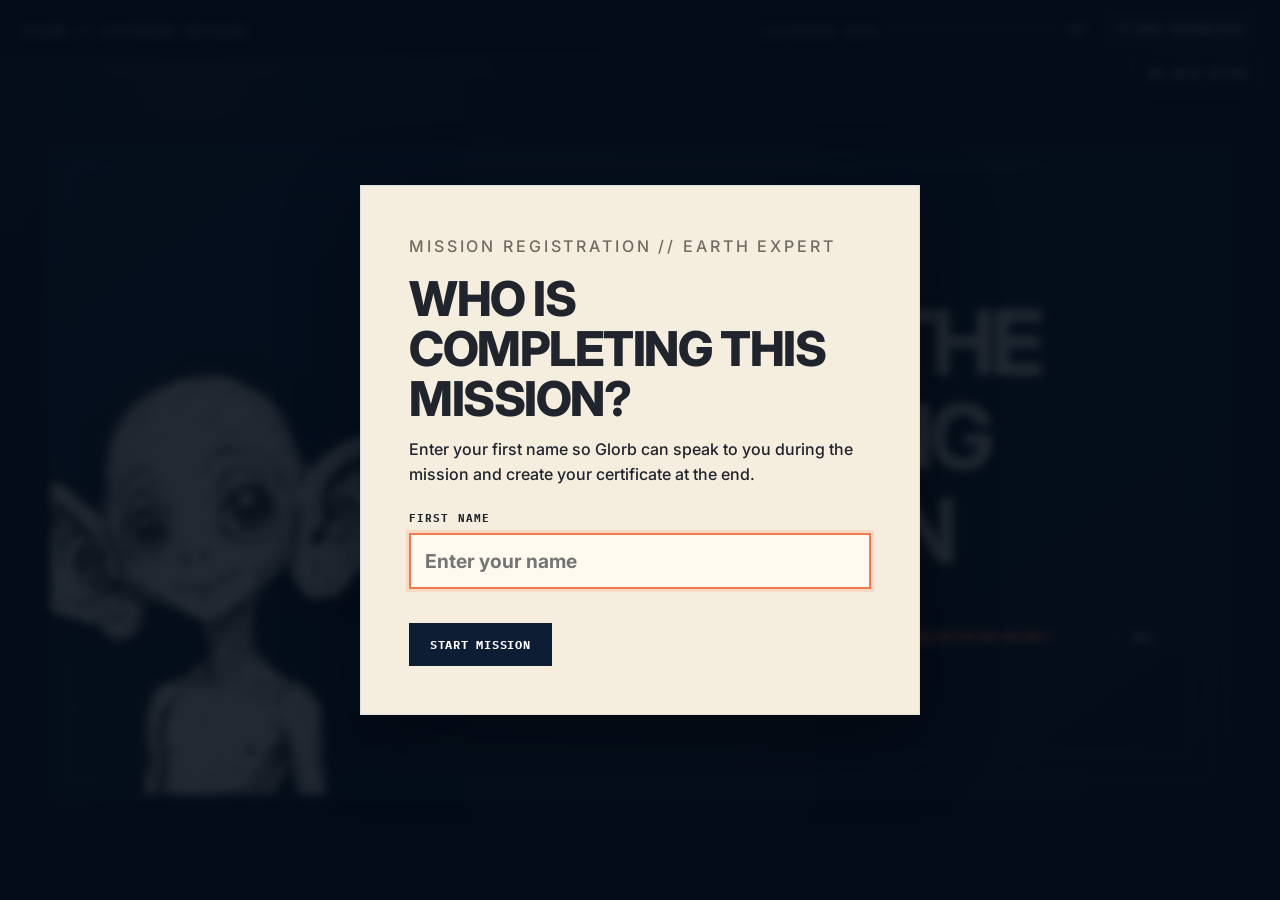
<file: index.html>
<!doctype html>
<html lang="en">
<head>
  <meta charset="utf-8">
  <meta name="viewport" content="width=device-width, initial-scale=1">
  <meta name="theme-color" content="#07111f">

  <title>Glorb &amp; The Listening Mission</title>

  <link rel="stylesheet" href="style.css?v=29">
  <link rel="stylesheet" href="fixes.css?v=29">

  <style id="mission-briefing-style">
    /* Mission briefing uses the same two-column story layout as the other intro pages.
       These rules only make the learning intention readable and responsive. */

    #missionBriefingScreen .mission-briefing-shell{
      overflow:hidden;
    }

    #missionBriefingScreen .mission-briefing-visual{
      display:flex;
      align-items:center;
      justify-content:center;
      min-height:620px;
      padding:26px;
    }

    #missionBriefingScreen .mission-briefing-visual img{
      display:block;
      width:min(68%,420px);
      height:auto;
      max-height:500px;
      object-fit:contain;
      object-position:center center;
      margin:auto;
    }

    #missionBriefingScreen .mission-briefing-panel{
      min-height:620px;
      display:flex;
      flex-direction:column;
      justify-content:center;
    }

    #missionBriefingScreen .mission-briefing-copy{
      width:100%;
      max-width:610px;
      min-height:0;
      margin:20px 0 26px;
      padding:0;
      white-space:normal !important;
    }

    #missionBriefingScreen .mission-intention{
      display:block;
      margin:0 0 28px;
      padding:0;
      white-space:normal !important;
      font:500 clamp(1rem,1.8vw,1.32rem)/1.65 "IBM Plex Mono", monospace;
      color:#262a31;
      text-align:left;
    }

    #missionBriefingScreen .mission-intention strong{
      display:inline;
      font-weight:800;
    }

    #missionBriefingScreen .mission-success-box{
      width:100%;
      margin:0 0 2px;
      padding:20px 22px;
      border-left:4px solid #f4784a;
      background:rgba(244,120,74,.09);
      color:#20242d;
      white-space:normal !important;
    }

    #missionBriefingScreen .mission-success-box > span{
      display:block;
      margin:0 0 14px;
      font:800 .72rem/1.4 "IBM Plex Mono", monospace;
      letter-spacing:.1em;
    }

    #missionBriefingScreen .mission-success-box ul{
      display:grid;
      gap:10px;
      margin:0;
      padding:0;
      list-style:none;
    }

    #missionBriefingScreen .mission-success-box li{
      position:relative;
      margin:0;
      padding-left:27px;
      white-space:normal !important;
      font:650 clamp(.95rem,1.35vw,1.08rem)/1.45 Inter,Arial,sans-serif;
    }

    #missionBriefingScreen .mission-success-box li::before{
      content:"✓";
      position:absolute;
      left:0;
      top:0;
      color:#f4784a;
      font-weight:900;
    }

    #missionBriefingScreen #beginTrainingBtn{
      margin-top:0;
    }

    @media (max-width:900px){
      #missionBriefingScreen .story-shell{
        grid-template-columns:1fr !important;
      }

      #missionBriefingScreen .mission-briefing-visual{
        min-height:280px !important;
        max-height:340px;
        padding:20px !important;
      }

      #missionBriefingScreen .mission-briefing-visual img{
        width:min(56%,280px);
        max-height:280px;
      }

      #missionBriefingScreen .mission-briefing-panel{
        min-height:auto !important;
        padding:30px 24px 34px !important;
      }

      #missionBriefingScreen .mission-briefing-copy{
        max-width:none;
        margin:18px 0 22px;
      }
    }

    @media (max-width:600px){
      #missionBriefingScreen .mission-briefing-visual{
        min-height:220px !important;
        max-height:260px;
        padding:16px 16px 6px !important;
      }

      #missionBriefingScreen .mission-briefing-visual img{
        width:min(60%,215px);
        max-height:210px;
      }

      #missionBriefingScreen .mission-briefing-panel{
        padding:24px 19px 30px !important;
      }

      #missionBriefingScreen .mission-briefing-copy{
        margin:16px 0 20px;
      }

      #missionBriefingScreen .mission-success-box{
        padding:16px 17px;
      }
    }
  </style>

</head>

<body>

  <!-- STUDENT-CONTROLLED READ ALOUD -->
  <button
    id="readAloudBtn"
    class="read-aloud-btn"
    type="button"
    aria-label="Read this screen aloud"
    aria-pressed="false"
    title="Read this screen aloud"
  >
    <svg
      class="speaker-svg"
      viewBox="0 0 24 24"
      aria-hidden="true"
      focusable="false"
    >
      <path
        d="M4 9v6h4l5 4V5L8 9H4Zm12.5 3a4.5 4.5 0 0 0-2.1-3.8v7.6A4.5 4.5 0 0 0 16.5 12Zm0-8.2v2.1a7 7 0 0 1 0 12.2v2.1a9 9 0 0 0 0-16.4Z"
        fill="currentColor"
      />
    </svg>

    <span class="read-label">READ ALOUD</span>
  </button>

  <div class="stars" aria-hidden="true"></div>
  <div class="scanlines" aria-hidden="true"></div>

 <header class="topbar">

  <div class="brand">
    GLORB // LISTENING MISSION
  </div>

  <div class="topbar-right">

    <div class="progress-wrap" aria-label="Mission progress">
      <span>LISTENING DATA</span>

      <div class="progress">
        <div id="progressFill"></div>
      </div>

      <strong id="progressText">0%</strong>
    </div>

    <button
      id="adultInfoBtn"
      class="adult-info-trigger"
      type="button"
      aria-haspopup="dialog"
      aria-controls="adultInfoModal"
    >
      <span aria-hidden="true">ⓘ</span>
      MORE INFORMATION
    </button>

  </div>

</header>


  <main id="app">

    <!-- ======================================================
         OPENING
    ======================================================= -->
    <section class="screen active" id="bootScreen">
      <div class="terminal shell">

        <div class="boot-character" aria-hidden="true">
          <img
            src="assets/glorb-aug26-refresh/aug26-glorb-portrait-friendly.png"
            alt=""
          >
        </div>

        <div class="boot-copy">

          <p class="eyebrow">INCOMING TRANSMISSION</p>

          <h1>
            GLORB &amp; THE<br>
            LISTENING MISSION
          </h1>

          <div class="signal-row">
            <span>SIGNAL</span>

            <div class="signal-track">
              <div id="signalFill"></div>
            </div>

            <strong id="signalPercent">0%</strong>
          </div>

          <p id="bootText" class="mono">
            Searching 47 light years of classroom space…
          </p>

          <button
            id="startBtn"
            class="button primary hidden"
            type="button"
          >
            OPEN TRANSMISSION
          </button>

        </div>

      </div>
    </section>


    <!-- ======================================================
         STORY
    ======================================================= -->
    <section class="screen" id="storyScreen">
      <div class="story-shell shell">

        <div class="story-visual">
          <img
            id="storyGlorb"
            src="assets/glorb-aug26-refresh/aug26-glorb-portrait-friendly.png"
            alt="Glorb"
          >
        </div>

        <article class="dialogue-panel">

          <p class="eyebrow dark">
            FIRST CONTACT // EARTH CLASSROOM
          </p>

          <div class="speaker">
            GLORB
          </div>

          <div
            id="dialogueText"
            class="dialogue-text"
            aria-live="polite"
          ></div>

          <button
            id="nextDialogue"
            class="button ink"
            type="button"
          >
            CONTINUE
          </button>

        </article>

      </div>
    </section>


    <!-- ======================================================
         MISSION BRIEFING / LEARNING INTENTION
    ======================================================= -->
    <section class="screen" id="missionBriefingScreen">
      <div class="story-shell shell mission-briefing-shell">

        <div class="story-visual mission-briefing-visual">
          <img
            src="assets/glorb-aug26-refresh/aug26-glorb-pointing-up.png"
            alt="Glorb presenting the listening mission"
          >
        </div>

        <article class="dialogue-panel mission-briefing-panel">

          <p class="eyebrow dark">
            MISSION BRIEFING // ACTIVE LISTENING
          </p>

          <div class="speaker">
            LEARNING INTENTION
          </div>

          <div class="mission-briefing-copy">
            <p class="mission-intention">We are learning how to use our <strong>eyes, ears, body and words</strong> to show someone we are listening.</p>

            <div class="mission-success-box">
              <span>BY THE END OF THIS MISSION, YOU CAN:</span>
              <ul>
                <li>recognise active listening</li>
                <li>show a listening body</li>
                <li>choose what to do in a conversation</li>
              </ul>
            </div>
          </div>

          <button
            id="beginTrainingBtn"
            class="button ink"
            type="button"
          >
            BEGIN TRAINING
          </button>

        </article>

      </div>
    </section>


    <!-- ======================================================
         TEACHING CARDS
    ======================================================= -->
    <section class="screen" id="learnScreen">
      <div class="lesson-shell shell">

        <header class="section-header">

          <div>
            <p class="eyebrow">RESEARCH BRIEFING</p>
            <h2>WHAT ACTIVE LISTENING MEANS</h2>
          </div>

          <div class="counter">
            CARD <span id="cardCount">1</span> / 12
          </div>

        </header>


        <div class="teaching-stage">

          <article class="research-card">

            <div class="research-card-visual">
              <img
                id="teachingImage"
                src="assets/listening/22.webp"
                alt=""
              >
            </div>


            <div class="research-card-copy">

              <p class="eyebrow dark">
                ACTIVE LISTENING // RESEARCH CARD
              </p>

              <h3 id="teachingTitle">
                Eye Contact
              </h3>

              <p
                id="teachingMeaning"
                class="skill-meaning"
              ></p>


              <div class="why-box">
                <strong>WHY IT HELPS</strong>
                <p id="teachingWhy"></p>
              </div>

            </div>

          </article>


          <aside
            id="glorbAnnotation"
            class="glorb-annotation"
            aria-live="polite"
          >

            <img
              id="teachingGlorbImage"
              src="assets/glorb-aug26-refresh/aug26-glorb-attentive-portrait.png"
              alt="Glorb adding a field note"
            >

            <div class="glorb-scribble">
              <span>GLORB // FIELD NOTE</span>
              <p id="teachingGlorb"></p>
            </div>

          </aside>

        </div>


        <div class="teaching-footer">

          <p class="teaching-hint mono">
            Read the research card. Glorb will add his own note.
          </p>

          <div class="button-row">

            <button
              id="prevCard"
              class="button ghost"
              type="button"
            >
              BACK
            </button>

            <button
              id="nextCard"
              class="button primary"
              type="button"
            >
              NEXT CARD
            </button>

          </div>

        </div>

      </div>
    </section>


    <!-- ======================================================
         MISSION CONTROL
    ======================================================= -->
    <section class="screen" id="missionHub">
      <div class="hub shell">

        <header class="section-header">

          <div>
            <p class="eyebrow">EARTH EXPERT CONSOLE</p>
            <h2>LISTENING MISSION</h2>
          </div>

          <div class="scorebox">
            RESEARCH POINTS
            <strong id="score">0 / 300</strong>
          </div>

        </header>


        <div class="mission-grid">

          <button
            class="mission-card available"
            data-target="sortScreen"
            type="button"
          >
            <span>01</span>
            <strong>SORT ACTIVITY</strong>
            <em id="m1Status">AVAILABLE</em>
          </button>


          <button
            class="mission-card locked"
            data-target="bodyScreen"
            type="button"
            disabled
          >
            <span>02</span>
            <strong>BODY CALIBRATION</strong>
            <em id="m2Status">LOCKED</em>
          </button>


          <button
            class="mission-card locked"
            data-target="applyScreen"
            type="button"
            disabled
          >
            <span>03</span>
            <strong>HELP GLORB TRY AGAIN</strong>
            <em id="m3Status">LOCKED</em>
          </button>

        </div>

      </div>
    </section>


    <!-- ======================================================
         MISSION 01 — SORT ACTIVITY
    ======================================================= -->
    <section class="screen activity-screen" id="sortScreen">
      <div class="game-shell shell">

        <header class="activity-titlebar">
          <span class="activity-dot"></span>
          <strong>SORT ACTIVITY</strong>
          <span class="activity-rule"></span>
        </header>


        <div class="activity-intro">

          <img
            src="assets/glorb-aug26-refresh/aug26-glorb-attentive-portrait.png"
            alt="Glorb"
          >

          <p>
            <strong>GLORB:</strong><br>

            I need your help understanding human listening.
            I have discovered it can
            <b class="looks-word">look like</b>,
            <b class="sounds-word">sound like</b> and
            <b class="feels-word">feel like</b> different things.

            Can you help me sort each option into the correct category?
          </p>

        </div>


        <div
          class="listening-sort"
          aria-label="Sort listening behaviours into looks like, sounds like and feels like"
        >

          <section
            class="listening-category looks"
            data-bucket="looks"
          >

            <div class="category-header"><strong>LOOKS LIKE</strong><span>What we see with our eyes.</span></div>

            <div class="drop-items">
              <span class="drop-placeholder">
                DRAG CARDS HERE
              </span>
            </div>

          </section>


          <section
            class="listening-category sounds"
            data-bucket="sounds"
          >

            <div class="category-header"><strong>SOUNDS LIKE</strong><span>What we hear with our ears.</span></div>

            <div class="drop-items">
              <span class="drop-placeholder">
                DRAG CARDS HERE
              </span>
            </div>

          </section>


          <section
            class="listening-category feels"
            data-bucket="feels"
          >

            <div class="category-header"><strong>FEELS LIKE</strong><span>What we feel in our heart and body.</span></div>

            <div class="drop-items">
              <span class="drop-placeholder">
                DRAG CARDS HERE
              </span>
            </div>

          </section>

        </div>


        <div class="bank-heading">
          DRAG THE OPTIONS BELOW INTO THE CORRECT CATEGORY ↗
        </div>


        <div
          id="sortBank"
          class="visual-card-bank"
        ></div>


        <div class="activity-footer">

          <button
            class="back-button hubBtn"
            type="button"
          >
            ← &nbsp; BACK TO MISSION
          </button>

          <div
            id="sortFeedback"
            class="activity-feedback"
            aria-live="polite"
          >
            Sort each listening behaviour into the correct category.
          </div>

          <button
            id="checkSort"
            class="check-button"
            type="button"
            disabled
          >
            CHECK MY ANSWERS ✓
          </button>

        </div>

      </div>
    </section>


    <!-- ======================================================
         MISSION 02 — BODY CALIBRATION
    ======================================================= -->
    <section class="screen activity-screen" id="bodyScreen">
      <div class="game-shell shell">

        <header class="activity-titlebar">
          <span class="activity-dot"></span>
          <strong>BODY CALIBRATION</strong>
          <span class="activity-rule"></span>
        </header>


        <div class="activity-intro body-intro">

          <img
            src="assets/glorb-aug26-refresh/aug26-glorb-attentive-portrait.png"
            alt="Glorb"
          >

          <p>
            <strong>GLORB:</strong><br>

            I need your help understanding my body when I am listening.
            Which positions help me listen well?

            Drag and drop the options to the correct spots.
          </p>

        </div>


        <div class="body-layout">

          <div
            class="body-map"
            aria-label="Glorb body calibration diagram"
          >

            <img
              src="assets/glorb/body-calibration-upright.webp"
              alt="Glorb with seven empty listening-body boxes"
            >


            <div
              class="body-zone head"
              data-part="head"
            >
              <span>HEAD</span>
              <small></small>
            </div>


            <div
              class="body-zone eyes"
              data-part="eyes"
            >
              <span>EYES</span>
              <small></small>
            </div>


            <div
              class="body-zone ears"
              data-part="ears"
            >
              <span>EARS</span>
              <small></small>
            </div>


            <div
              class="body-zone mouth"
              data-part="mouth"
            >
              <span>MOUTH</span>
              <small></small>
            </div>


            <div
              class="body-zone body"
              data-part="body"
            >
              <span>BODY</span>
              <small></small>
            </div>


            <div
              class="body-zone hands"
              data-part="hands"
            >
              <span>HANDS</span>
              <small></small>
            </div>


            <div
              class="body-zone feet"
              data-part="feet"
            >
              <span>FEET</span>
              <small></small>
            </div>

          </div>


          <aside class="body-bank">

            <h3>▸ DRAG THE OPTIONS BELOW</h3>

            <p>
              Drag an instruction into the matching body-part box,
              or tap an instruction and then tap the box.
            </p>

            <div id="bodyCards"></div>

          </aside>

        </div>


        <div class="activity-footer">

          <button
            class="back-button hubBtn"
            type="button"
          >
            ← &nbsp; BACK TO MISSION
          </button>

          <div
            id="bodyFeedback"
            class="activity-feedback"
            aria-live="polite"
          >
            Seven body parts need listening instructions.
          </div>

          <button
            id="checkBody"
            class="check-button"
            type="button"
            disabled
          >
            CHECK MY ANSWERS ✓
          </button>

        </div>

      </div>
    </section>


    <!-- ======================================================
         MISSION 03 — HELP GLORB TRY AGAIN
    ======================================================= -->
    <section class="screen activity-screen" id="applyScreen">
      <div class="game-shell shell">

        <header class="activity-titlebar">
          <span class="activity-dot"></span>
          <strong>HELP GLORB TRY AGAIN</strong>
          <span class="activity-rule"></span>
        </header>


        <div class="apply-scenario">

          <img
            src="assets/glorb-aug26-refresh/aug26-glorb-thinking-closeup.png"
            alt="Glorb looking unsure"
          >

          <div>

            <p class="speaker">
              GLORB
            </p>

            <p>
              “Pip is coming back. Their dog is still sick.
              I have one cloud fact ready, but I now suspect
              this is not the correct moment.

              What should I do?”
            </p>

          </div>

        </div>


        <h3 class="instruction">
          Choose the four actions Glorb should use.
        </h3>


        <div
          id="actionChoices"
          class="choice-grid"
        ></div>


        <div class="activity-footer">

          <button
            class="back-button hubBtn"
            type="button"
          >
            ← &nbsp; BACK TO MISSION
          </button>

          <div
            id="actionFeedback"
            class="activity-feedback"
            aria-live="polite"
          >
            Select four actions.
          </div>

          <button
            id="checkActions"
            class="check-button"
            type="button"
            disabled
          >
            CHECK MY PLAN ✓
          </button>

        </div>


        <div
          id="replyStage"
          class="reply-stage hidden"
        >

          <h3>
            Now choose Glorb's best reply.
          </h3>

          <div
            id="replyChoices"
            class="choice-grid replies"
          ></div>

          <button
            id="checkReply"
            class="check-button"
            type="button"
            disabled
          >
            SEND REPLY ✓
          </button>

        </div>

      </div>
    </section>


    <!-- ======================================================
         FINAL
    ======================================================= -->
    <section class="screen" id="finalScreen">
      <div class="story-shell shell">

        <div class="story-visual final-visual">

          <img
            src="assets/glorb-aug26-refresh/aug26-glorb-understanding-thumbs-up.png"
            alt="Glorb smiling"
          >

        </div>


        <article class="dialogue-panel final-paper">

          <p class="eyebrow dark">
            FINAL INCIDENT REPORT
          </p>

          <h2>
            GLORB TRIES AGAIN
          </h2>

          <p>
            <strong>Glorb:</strong>
            “Pip, I would like to try that conversation again.
            I am facing you. I will wait until you finish.
            Is your dog feeling better?”
          </p>

          <p>
            <strong>Pip:</strong>
            “A little. Thanks for asking.”
          </p>
<button
            id="restartBtn"
            class="button ink"
            type="button"
          >
            REPLAY MISSION
          </button>

        </article>

      </div>
    </section>

  </main>

<script src="script.js?v=31"></script>
  <script src="fixes.js?v=30"></script>

  <script id="mission-briefing-flow">
    (() => {
      const nextDialogueBtn = document.getElementById('nextDialogue');
      const beginTrainingBtn = document.getElementById('beginTrainingBtn');

      /*
        After Glorb asks the Earth Expert for help,
        show the Learning Intention before the research cards.
        This runs after script.js and fixes.js so it becomes
        the final navigation behaviour.
      */
      if (nextDialogueBtn) {
        nextDialogueBtn.onclick = () => {
          if (dialogueIndex < dialogue.length - 1) {
            dialogueIndex += 1;
            runDialogue();
          } else {
            setProgress(12);
            show('missionBriefingScreen');
          }
        };
      }

      if (beginTrainingBtn) {
        beginTrainingBtn.onclick = () => {
          setProgress(15);
          show('learnScreen');
          renderTeaching();
        };
      }
    })();
  </script>
<!-- ======================================================
     ADULT INFORMATION MODAL
======================================================= -->

<div
  id="adultInfoModal"
  class="adult-info-modal"
  role="dialog"
  aria-modal="true"
  aria-labelledby="adultInfoTitle"
  hidden
>

  <div class="adult-info-backdrop" data-close-adult-info></div>

  <section class="adult-info-panel">

    <header class="adult-info-header">

      <div>
        <p class="adult-info-eyebrow">FOR ADULTS</p>
        <h2 id="adultInfoTitle">
          About the Listening Mission
        </h2>
      </div>

      <button
        id="adultInfoClose"
        class="adult-info-close"
        type="button"
        aria-label="Close information"
      >
        ×
      </button>

    </header>


    <nav
      class="adult-info-tabs"
      aria-label="Listening Mission information"
    >
      <button class="adult-info-tab active" data-info-tab="about" type="button">
        About
      </button>

      <button class="adult-info-tab" data-info-tab="learning" type="button">
        Learning
      </button>

      <button class="adult-info-tab" data-info-tab="curriculum" type="button">
        Curriculum
      </button>

      <button class="adult-info-tab" data-info-tab="evidence" type="button">
        Evidence + references
      </button>

      <button class="adult-info-tab" data-info-tab="use" type="button">
        Use + interpretation
      </button>
    </nav>


    <div class="adult-info-content">


      <!-- ================= ABOUT ================= -->

      <div
        class="adult-info-page active"
        data-info-page="about"
      >

        <article class="adult-card">
          <h3>What is it?</h3>

          <p>
            <strong>GLORB // Listening Mission</strong> is an
            explicit-teaching interactive lesson. Students help
            Glorb work out what active listening can look, sound
            and feel like, connect listening behaviours to the
            body, and then use those ideas in a conversation
            with Pip.
          </p>
        </article>


        <article class="adult-card">
          <h3>What it is for</h3>

          <p>
            It makes an often-unwritten social skill more concrete
            by breaking active listening into
            <strong>observable actions that can be taught,
            practised and discussed.</strong>
          </p>
        </article>


        <article class="adult-card">
          <h3>Learning focus</h3>

          <p>
            Students practise noticing listening behaviours,
            waiting while another person speaks, showing
            attention in different ways and choosing a response
            that connects to what has been said.
          </p>
        </article>


        <article class="adult-card">
          <h3>Teaching aid, not a real-life test</h3>

          <p>
            Completion shows supported performance inside this
            lesson. It does not prove that a student will use the
            same listening skills independently across different
            people, settings or real conversations.
          </p>
        </article>

      </div>


      <!-- ================= LEARNING ================= -->

      <div
        class="adult-info-page"
        data-info-page="learning"
      >

        <article class="adult-card adult-card-wide">
          <h3>Learning sequence</h3>

          <p class="adult-learning-sequence">
            LEARN → SORT → MAP → APPLY
          </p>
        </article>


        <article class="adult-card">
          <h3>Learn</h3>

          <p>
            Students work through <strong>12 active-listening
            examples</strong>. Each behaviour is named,
            illustrated and accompanied by an explanation of what
            it means and why it may help during a conversation.
          </p>
        </article>


        <article class="adult-card">
          <h3>Sort</h3>

          <p>
            Students organise listening examples into
            <strong>LOOKS LIKE</strong>,
            <strong>SOUNDS LIKE</strong> and
            <strong>FEELS LIKE</strong> to make the skill more
            concrete.
          </p>
        </article>


        <article class="adult-card">
          <h3>Map</h3>

          <p>
            Students connect listening strategies to the
            <strong>head, eyes, ears, mouth, body, hands and
            feet</strong>.
          </p>
        </article>


        <article class="adult-card">
          <h3>Apply</h3>

          <p>
            Students help Glorb choose several listening actions
            in a conversation with Pip, then choose a response
            that stays connected to Pip's topic.
          </p>
        </article>


        <article class="adult-card adult-card-wide">
          <h3>Students practise</h3>

          <p>
            Recognising active listening, showing attention,
            managing their conversational turn, waiting for
            another person to finish, asking relevant questions
            and responding to what the speaker has said.
          </p>
        </article>

      </div>


      <!-- ================= CURRICULUM ================= -->

      <div
        class="adult-info-page"
        data-info-page="curriculum"
      >

        <article class="adult-card">

          <h3>Australian Curriculum v9.0</h3>

          <p>
            <strong>Personal and Social Capability</strong>
          </p>

          <p>
            Primary link:
            <strong>Social Management → Communication</strong>
          </p>

        </article>


        <article class="adult-card">

          <h3>Years 5–6 connection</h3>

          <p>
            The strongest Level 4 connection is:
          </p>

          <p>
            <strong>
              “apply skills to address factors that influence
              verbal and non-verbal communication”
            </strong>
          </p>

        </article>


        <article class="adult-card">

          <h3>What this lesson practises</h3>

          <p>
            Using verbal and non-verbal communication skills when
            listening and responding to another person.
          </p>

          <p>
            The lesson also has a supporting connection to
            <strong>Relational Awareness</strong> because
            listening is presented as part of reciprocal
            interaction.
          </p>

        </article>


        <article class="adult-card">

          <h3>Curriculum source</h3>

          <p>
            <strong>
              Australian Curriculum v9.0 — Personal and Social
              Capability
            </strong>
          </p>

        </article>

      </div>


      <!-- ================= EVIDENCE ================= -->

      <div
        class="adult-info-page evidence-layout"
        data-info-page="evidence"
      >

        <div class="adult-evidence-cards">

          <article class="adult-card">
            <h3>Explicit teaching</h3>

            <p>
              The mission turns an abstract instruction such as
              “listen properly” into named, observable actions
              that can be shown, discussed and practised.
            </p>
          </article>


          <article class="adult-card">
            <h3>Active listening is more than hearing</h3>

            <p>
              The lesson treats listening as an interpersonal
              process involving
              <strong>attention, processing and response.</strong>
            </p>
          </article>


          <article class="adult-card">
            <h3>From model to application</h3>

            <p>
              The social problem comes first, followed by explicit
              teaching and practice before the learner returns to
              a similar interaction.
            </p>

            <p>
              <strong>
                ORIGINAL PROBLEM → LEARNING → PRACTICE →
                REPAIRED INTERACTION
              </strong>
            </p>
          </article>


          <article class="adult-card">
            <h3>Formative feedback</h3>

            <p>
              Incorrect answers stay inside the learning process.
              Students receive information that helps them
              reconsider a choice and try again.
            </p>
          </article>


          <article class="adult-card">
            <h3>Developmentally respectful design</h3>

            <p>
              The skill is taught explicitly while the visual
              style, humour and interaction design remain
              age-respectful.
            </p>
          </article>

        </div>


        <article class="adult-card adult-reference-card">

          <h3>References</h3>

          <ol>
            <li>
              <strong>
                Australian Curriculum, Assessment and Reporting
                Authority. (2022).
              </strong>
              <em>
                Australian Curriculum Version 9.0: Personal and
                Social Capability.
              </em>
            </li>

            <li>
              <strong>Bodie, G. D. (2011).</strong>
              The Active-Empathic Listening Scale (AELS):
              Conceptualization and evidence of validity within
              the interpersonal domain.
              <em>Communication Quarterly, 59</em>(3), 277–295.
            </li>

            <li>
              <strong>
                Gearhart, C. C., &amp; Bodie, G. D. (2011).
              </strong>
              Active-empathic listening as a general social skill.
              <em>Communication Reports, 24</em>(2), 86–98.
            </li>

            <li>
              <strong>
                Weger, H., Jr., Castle Bell, G., Minei, E. M.,
                &amp; Robinson, M. C. (2014).
              </strong>
              The relative effectiveness of active listening in
              initial interactions.
              <em>International Journal of Listening, 28</em>(1),
              13–31.
            </li>

            <li>
              <strong>Durlak, J. A., et al. (2011).</strong>
              The impact of enhancing students' social and
              emotional learning.
              <em>Child Development, 82</em>(1), 405–432.
            </li>

            <li>
              <strong>Shute, V. J. (2008).</strong>
              Focus on formative feedback.
              <em>Review of Educational Research, 78</em>(1),
              153–189.
            </li>
          </ol>

        </article>

      </div>


      <!-- ================= USE ================= -->

      <div
        class="adult-info-page"
        data-info-page="use"
      >

        <article class="adult-card adult-important-card">

          <h3>Important</h3>

          <p>
            <strong>
              This is an educational practice activity. It is not
              a clinical, medical or psychological assessment.
            </strong>
          </p>

        </article>


        <article class="adult-card">

          <h3>Use with in-person teaching</h3>

          <p>
            Pair the mission with discussion, adult modelling,
            role-play and real conversations outside the screen.
          </p>

        </article>


        <article class="adult-card">

          <h3>Listening can look different</h3>

          <p>
            The behaviours in the mission are
            <strong>teaching examples, not a checklist every
            person must perform in exactly the same way.</strong>
          </p>

          <p>
            Eye contact, body orientation, movement and other
            visible signs of attention can vary between people.
          </p>

        </article>


        <article class="adult-card">

          <h3>Support is individual</h3>

          <p>
            Focus on whether the learner is able to attend,
            understand and respond rather than requiring one fixed
            listening posture.
          </p>

        </article>


        <article class="adult-card adult-card-wide">

          <h3>How to support a student</h3>

          <p>
            Let the student try first. Then ask:
            <strong>What showed you that Glorb was listening?
            What did Glorb do differently? How did his reply
            connect to what Pip said? Could someone show they are
            listening in another way?</strong>
          </p>

        </article>


        <article class="adult-card adult-card-wide">

          <h3>Interpret completion carefully</h3>

          <p>
            The research base supports the teaching and design
            rationale used here. It does not show that completing
            this lesson proves real-world listening ability or
            that GLORB itself has been independently proven
            effective.
          </p>

        </article>

      </div>


    </div>

  </section>

</div>
</body>
</html>
</file>
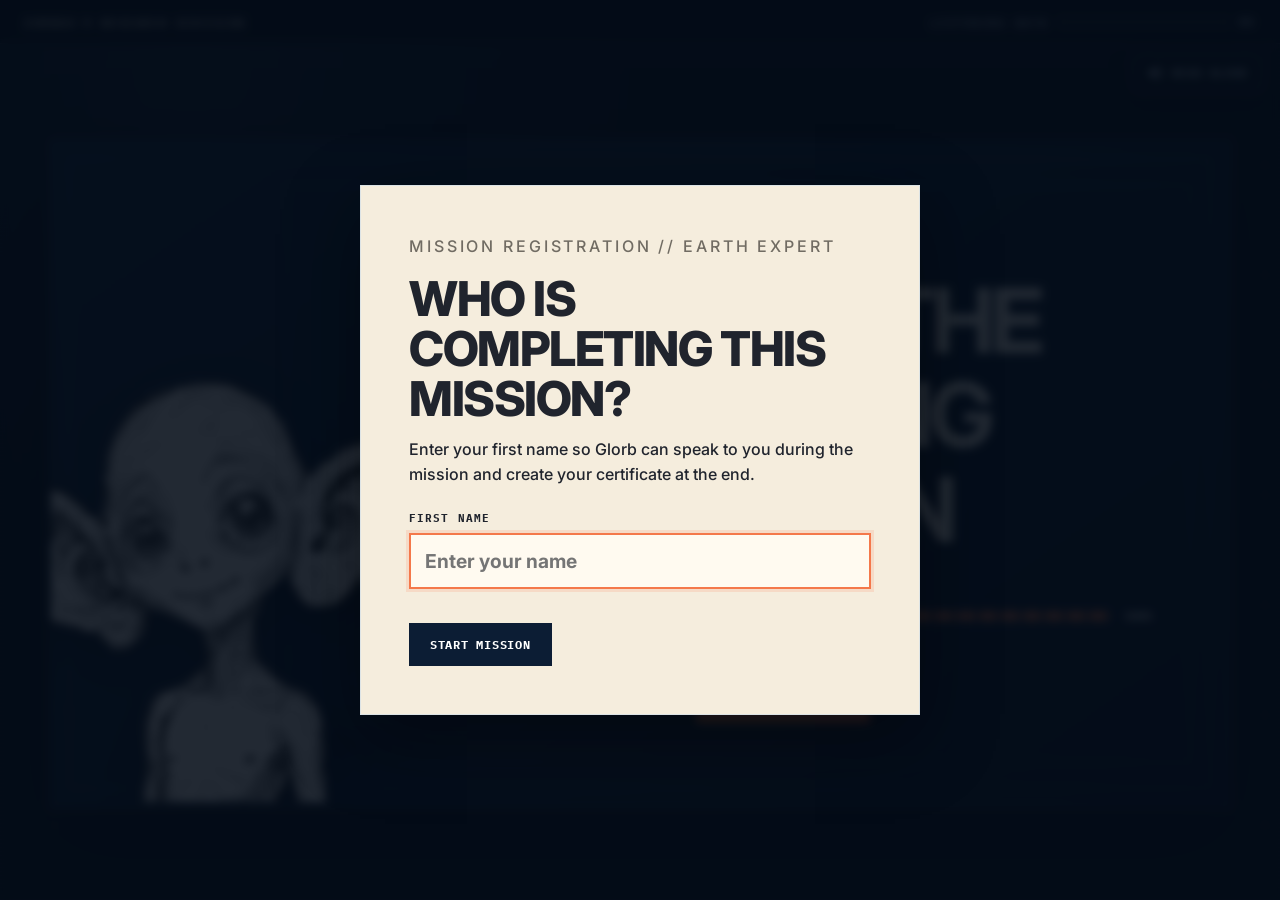
<file: index 3.html>
<!doctype html>
<html lang="en">
<head>
  <meta charset="utf-8">
  <meta name="viewport" content="width=device-width, initial-scale=1">
  <meta name="theme-color" content="#07111f">

  <title>Glorb &amp; The Listening Mission</title>

  <link rel="stylesheet" href="style.css?v=27">
  <link rel="stylesheet" href="fixes.css?v=27">

  <style id="mission-briefing-style">

  /* =========================================
     MISSION BRIEFING / LEARNING INTENTION
  ========================================= */

  .mission-briefing-shell{
    overflow:hidden;
  }

  /* LEFT — GLORB */
  .mission-briefing-visual{
    display:flex;
    align-items:center;
    justify-content:center;
    min-height:620px;
    padding:clamp(28px,4vw,54px);
  }

  .mission-briefing-visual img{
    display:block;
    width:min(78%,430px);
    height:auto;
    max-height:540px;
    object-fit:contain;
    object-position:center;
  }

  /* RIGHT — LEARNING INTENTION */
  .mission-briefing-panel{
    display:flex;
    flex-direction:column;
    justify-content:center;
    min-height:620px;
    padding:clamp(42px,5vw,68px);
  }

  /* Stop the story-screen pre-wrap behaviour from creating huge gaps */
  .mission-briefing-panel .dialogue-text{
    min-height:0;
    white-space:normal !important;
    display:flex;
    flex-direction:column;
    gap:26px;
    margin-top:28px;
  }

  .mission-briefing-panel .eyebrow{
    margin:0 0 14px;
  }

  .mission-briefing-panel .speaker{
    margin:0;
  }

  /* MAIN LEARNING INTENTION */
  .mission-intention{
    display:block;
    margin:0;
    max-width:560px;
    white-space:normal !important;
    font-size:clamp(1.12rem,1.7vw,1.42rem);
    line-height:1.55;
    text-align:left;
  }

  .mission-intention strong{
    display:inline;
    font-weight:800;
  }

  /* SUCCESS CRITERIA */
  .mission-success-box{
    width:100%;
    max-width:600px;
    margin:0;
    padding:22px 24px;
    border-left:4px solid #f4784a;
    background:rgba(244,120,74,.09);
    color:#20242d;
    white-space:normal !important;
  }

  .mission-success-box > span{
    display:block;
    margin-bottom:16px;
    font-family:"IBM Plex Mono", monospace;
    font-size:.72rem;
    font-weight:800;
    line-height:1.4;
    letter-spacing:.1em;
  }

  .mission-success-box ul{
    display:grid;
    gap:12px;
    margin:0;
    padding:0;
    list-style:none;
  }

  .mission-success-box li{
    position:relative;
    margin:0;
    padding-left:28px;
    font-size:clamp(.98rem,1.35vw,1.12rem);
    font-weight:650;
    line-height:1.45;
    white-space:normal !important;
  }

  .mission-success-box li::before{
    content:"✓";
    position:absolute;
    left:0;
    top:0;
    color:#f4784a;
    font-weight:900;
  }

  .mission-briefing-panel #beginTrainingBtn{
    margin-top:28px;
    align-self:flex-start;
  }

  /* TABLET / IPAD */
  @media (max-width:1024px){
    .mission-briefing-shell{
      grid-template-columns:minmax(280px,.8fr) minmax(400px,1.2fr);
    }

    .mission-briefing-visual{
      min-height:580px;
      padding:28px 20px;
    }

    .mission-briefing-visual img{
      width:min(90%,340px);
      max-height:470px;
    }

    .mission-briefing-panel{
      min-height:580px;
      padding:40px 34px;
    }

    .mission-intention{
      font-size:1.12rem;
    }
  }

  /* MOBILE / NARROW TABLET */
  @media (max-width:760px){
    .mission-briefing-shell{
      grid-template-columns:1fr !important;
    }

    .mission-briefing-visual{
      min-height:260px;
      max-height:330px;
      padding:26px 20px 10px;
    }

    .mission-briefing-visual img{
      width:min(62%,250px);
      max-height:270px;
    }

    .mission-briefing-panel{
      min-height:auto !important;
      padding:30px 24px 38px !important;
    }

    .mission-briefing-panel .dialogue-text{
      gap:20px;
      margin-top:20px;
    }

    .mission-intention{
      max-width:none;
      font-size:1.05rem;
      line-height:1.5;
    }

    .mission-success-box{
      max-width:none;
      padding:18px 19px;
    }

    .mission-briefing-panel #beginTrainingBtn{
      margin-top:22px;
    }
  }

  /* SMALL MOBILE */
  @media (max-width:480px){
    .mission-briefing-visual{
      min-height:220px;
      max-height:260px;
      padding:20px 16px 6px;
    }

    .mission-briefing-visual img{
      width:min(68%,210px);
      max-height:220px;
    }

    .mission-briefing-panel{
      padding:25px 19px 32px !important;
    }

    .mission-success-box{
      padding:16px 17px;
    }

    .mission-success-box li{
      font-size:.94rem;
    }
  }

</style>

</head>

<body>

  <!-- STUDENT-CONTROLLED READ ALOUD -->
  <button
    id="readAloudBtn"
    class="read-aloud-btn"
    type="button"
    aria-label="Read this screen aloud"
    aria-pressed="false"
    title="Read this screen aloud"
  >
    <svg
      class="speaker-svg"
      viewBox="0 0 24 24"
      aria-hidden="true"
      focusable="false"
    >
      <path
        d="M4 9v6h4l5 4V5L8 9H4Zm12.5 3a4.5 4.5 0 0 0-2.1-3.8v7.6A4.5 4.5 0 0 0 16.5 12Zm0-8.2v2.1a7 7 0 0 1 0 12.2v2.1a9 9 0 0 0 0-16.4Z"
        fill="currentColor"
      />
    </svg>

    <span class="read-label">READ ALOUD</span>
  </button>

  <div class="stars" aria-hidden="true"></div>
  <div class="scanlines" aria-hidden="true"></div>

  <header class="topbar">
    <div class="brand">ZORBAX-9 RESEARCH DIVISION</div>

    <div class="progress-wrap" aria-label="Mission progress">
      <span>LISTENING DATA</span>

      <div class="progress">
        <div id="progressFill"></div>
      </div>

      <strong id="progressText">0%</strong>
    </div>
  </header>


  <main id="app">

    <!-- ======================================================
         OPENING
    ======================================================= -->
    <section class="screen active" id="bootScreen">
      <div class="terminal shell">

        <div class="boot-character" aria-hidden="true">
          <img
            src="assets/glorb-aug26-refresh/aug26-glorb-portrait-friendly.png"
            alt=""
          >
        </div>

        <div class="boot-copy">

          <p class="eyebrow">INCOMING TRANSMISSION</p>

          <h1>
            GLORB &amp; THE<br>
            LISTENING MISSION
          </h1>

          <div class="signal-row">
            <span>SIGNAL</span>

            <div class="signal-track">
              <div id="signalFill"></div>
            </div>

            <strong id="signalPercent">0%</strong>
          </div>

          <p id="bootText" class="mono">
            Searching 47 light years of classroom space…
          </p>

          <button
            id="startBtn"
            class="button primary hidden"
            type="button"
          >
            OPEN TRANSMISSION
          </button>

        </div>

      </div>
    </section>


    <!-- ======================================================
         STORY
    ======================================================= -->
    <section class="screen" id="storyScreen">
      <div class="story-shell shell">

        <div class="story-visual">
          <img
            id="storyGlorb"
            src="assets/glorb-aug26-refresh/aug26-glorb-portrait-friendly.png"
            alt="Glorb"
          >
        </div>

        <article class="dialogue-panel">

          <p class="eyebrow dark">
            FIRST CONTACT // EARTH CLASSROOM
          </p>

          <div class="speaker">
            GLORB
          </div>

          <div
            id="dialogueText"
            class="dialogue-text"
            aria-live="polite"
          ></div>

          <button
            id="nextDialogue"
            class="button ink"
            type="button"
          >
            CONTINUE
          </button>

        </article>

      </div>
    </section>


    <!-- ======================================================
         MISSION BRIEFING / LEARNING INTENTION
    ======================================================= -->
    <section class="screen" id="missionBriefingScreen">
      <div class="story-shell shell mission-briefing-shell">

        <div class="story-visual mission-briefing-visual">
          <img
            src="assets/glorb-aug26-refresh/aug26-glorb-pointing-up.png"
            alt="Glorb presenting the listening mission"
          >
        </div>

        <article class="dialogue-panel mission-briefing-panel">

          <p class="eyebrow dark">
            MISSION BRIEFING // ACTIVE LISTENING
          </p>

          <div class="speaker">
            LEARNING INTENTION
          </div>

          <div class="dialogue-text">

            <p class="mission-intention">
              We are learning how to use our
              <strong>eyes, ears, body and words</strong>
              to show someone we are listening.
            </p>

            <div class="mission-success-box">
              <span>BY THE END OF THIS MISSION, YOU CAN:</span>

              <ul>
                <li>recognise active listening</li>
                <li>show a listening body</li>
                <li>choose what to do in a conversation</li>
              </ul>
            </div>

          </div>

          <button
            id="beginTrainingBtn"
            class="button ink"
            type="button"
          >
            BEGIN TRAINING
          </button>

        </article>

      </div>
    </section>


    <!-- ======================================================
         TEACHING CARDS
    ======================================================= -->
    <section class="screen" id="learnScreen">
      <div class="lesson-shell shell">

        <header class="section-header">

          <div>
            <p class="eyebrow">RESEARCH BRIEFING</p>
            <h2>WHAT ACTIVE LISTENING MEANS</h2>
          </div>

          <div class="counter">
            CARD <span id="cardCount">1</span> / 12
          </div>

        </header>


        <div class="teaching-stage">

          <article class="research-card">

            <div class="research-card-visual">
              <img
                id="teachingImage"
                src="assets/listening/22.webp"
                alt=""
              >
            </div>


            <div class="research-card-copy">

              <p class="eyebrow dark">
                ACTIVE LISTENING // RESEARCH CARD
              </p>

              <h3 id="teachingTitle">
                Eye Contact
              </h3>

              <p
                id="teachingMeaning"
                class="skill-meaning"
              ></p>


              <div class="why-box">
                <strong>WHY IT HELPS</strong>
                <p id="teachingWhy"></p>
              </div>

            </div>

          </article>


          <aside
            id="glorbAnnotation"
            class="glorb-annotation"
            aria-live="polite"
          >

            <img
              id="teachingGlorbImage"
              src="assets/glorb-aug26-refresh/aug26-glorb-attentive-portrait.png"
              alt="Glorb adding a field note"
            >

            <div class="glorb-scribble">
              <span>GLORB // FIELD NOTE</span>
              <p id="teachingGlorb"></p>
            </div>

          </aside>

        </div>


        <div class="teaching-footer">

          <p class="teaching-hint mono">
            Read the research card. Glorb will add his own note.
          </p>

          <div class="button-row">

            <button
              id="prevCard"
              class="button ghost"
              type="button"
            >
              BACK
            </button>

            <button
              id="nextCard"
              class="button primary"
              type="button"
            >
              NEXT CARD
            </button>

          </div>

        </div>

      </div>
    </section>


    <!-- ======================================================
         MISSION CONTROL
    ======================================================= -->
    <section class="screen" id="missionHub">
      <div class="hub shell">

        <header class="section-header">

          <div>
            <p class="eyebrow">EARTH EXPERT CONSOLE</p>
            <h2>LISTENING MISSION</h2>
          </div>

          <div class="scorebox">
            RESEARCH POINTS
            <strong id="score">0 / 300</strong>
          </div>

        </header>


        <div class="mission-grid">

          <button
            class="mission-card available"
            data-target="sortScreen"
            type="button"
          >
            <span>01</span>
            <strong>SORT ACTIVITY</strong>
            <em id="m1Status">AVAILABLE</em>
          </button>


          <button
            class="mission-card locked"
            data-target="bodyScreen"
            type="button"
            disabled
          >
            <span>02</span>
            <strong>BODY CALIBRATION</strong>
            <em id="m2Status">LOCKED</em>
          </button>


          <button
            class="mission-card locked"
            data-target="applyScreen"
            type="button"
            disabled
          >
            <span>03</span>
            <strong>HELP GLORB TRY AGAIN</strong>
            <em id="m3Status">LOCKED</em>
          </button>

        </div>

      </div>
    </section>


    <!-- ======================================================
         MISSION 01 — SORT ACTIVITY
    ======================================================= -->
    <section class="screen activity-screen" id="sortScreen">
      <div class="game-shell shell">

        <header class="activity-titlebar">
          <span class="activity-dot"></span>
          <strong>SORT ACTIVITY</strong>
          <span class="activity-rule"></span>
        </header>


        <div class="activity-intro">

          <img
            src="assets/glorb-aug26-refresh/aug26-glorb-attentive-portrait.png"
            alt="Glorb"
          >

          <p>
            <strong>GLORB:</strong><br>

            I need your help understanding human listening.
            I have discovered it can
            <b class="looks-word">look like</b>,
            <b class="sounds-word">sound like</b> and
            <b class="feels-word">feel like</b> different things.

            Can you help me sort each option into the correct category?
          </p>

        </div>


        <div
          class="listening-sort"
          aria-label="Sort listening behaviours into looks like, sounds like and feels like"
        >

          <section
            class="listening-category looks"
            data-bucket="looks"
          >

            <div class="category-header"><strong>LOOKS LIKE</strong><span>What we see with our eyes.</span></div>

            <div class="drop-items">
              <span class="drop-placeholder">
                DRAG CARDS HERE
              </span>
            </div>

          </section>


          <section
            class="listening-category sounds"
            data-bucket="sounds"
          >

            <div class="category-header"><strong>SOUNDS LIKE</strong><span>What we hear with our ears.</span></div>

            <div class="drop-items">
              <span class="drop-placeholder">
                DRAG CARDS HERE
              </span>
            </div>

          </section>


          <section
            class="listening-category feels"
            data-bucket="feels"
          >

            <div class="category-header"><strong>FEELS LIKE</strong><span>What we feel in our heart and body.</span></div>

            <div class="drop-items">
              <span class="drop-placeholder">
                DRAG CARDS HERE
              </span>
            </div>

          </section>

        </div>


        <div class="bank-heading">
          DRAG THE OPTIONS BELOW INTO THE CORRECT CATEGORY ↗
        </div>


        <div
          id="sortBank"
          class="visual-card-bank"
        ></div>


        <div class="activity-footer">

          <button
            class="back-button hubBtn"
            type="button"
          >
            ← &nbsp; BACK TO MISSION
          </button>

          <div
            id="sortFeedback"
            class="activity-feedback"
            aria-live="polite"
          >
            Sort each listening behaviour into the correct category.
          </div>

          <button
            id="checkSort"
            class="check-button"
            type="button"
            disabled
          >
            CHECK MY ANSWERS ✓
          </button>

        </div>

      </div>
    </section>


    <!-- ======================================================
         MISSION 02 — BODY CALIBRATION
    ======================================================= -->
    <section class="screen activity-screen" id="bodyScreen">
      <div class="game-shell shell">

        <header class="activity-titlebar">
          <span class="activity-dot"></span>
          <strong>BODY CALIBRATION</strong>
          <span class="activity-rule"></span>
        </header>


        <div class="activity-intro body-intro">

          <img
            src="assets/glorb-aug26-refresh/aug26-glorb-attentive-portrait.png"
            alt="Glorb"
          >

          <p>
            <strong>GLORB:</strong><br>

            I need your help understanding my body when I am listening.
            Which positions help me listen well?

            Drag and drop the options to the correct spots.
          </p>

        </div>


        <div class="body-layout">

          <div
            class="body-map"
            aria-label="Glorb body calibration diagram"
          >

            <img
              src="assets/glorb/body-calibration-upright.webp"
              alt="Glorb with seven empty listening-body boxes"
            >


            <div
              class="body-zone head"
              data-part="head"
            >
              <span>HEAD</span>
              <small></small>
            </div>


            <div
              class="body-zone eyes"
              data-part="eyes"
            >
              <span>EYES</span>
              <small></small>
            </div>


            <div
              class="body-zone ears"
              data-part="ears"
            >
              <span>EARS</span>
              <small></small>
            </div>


            <div
              class="body-zone mouth"
              data-part="mouth"
            >
              <span>MOUTH</span>
              <small></small>
            </div>


            <div
              class="body-zone body"
              data-part="body"
            >
              <span>BODY</span>
              <small></small>
            </div>


            <div
              class="body-zone hands"
              data-part="hands"
            >
              <span>HANDS</span>
              <small></small>
            </div>


            <div
              class="body-zone feet"
              data-part="feet"
            >
              <span>FEET</span>
              <small></small>
            </div>

          </div>


          <aside class="body-bank">

            <h3>▸ DRAG THE OPTIONS BELOW</h3>

            <p>
              Drag an instruction into the matching body-part box,
              or tap an instruction and then tap the box.
            </p>

            <div id="bodyCards"></div>

          </aside>

        </div>


        <div class="activity-footer">

          <button
            class="back-button hubBtn"
            type="button"
          >
            ← &nbsp; BACK TO MISSION
          </button>

          <div
            id="bodyFeedback"
            class="activity-feedback"
            aria-live="polite"
          >
            Seven body parts need listening instructions.
          </div>

          <button
            id="checkBody"
            class="check-button"
            type="button"
            disabled
          >
            CHECK MY ANSWERS ✓
          </button>

        </div>

      </div>
    </section>


    <!-- ======================================================
         MISSION 03 — HELP GLORB TRY AGAIN
    ======================================================= -->
    <section class="screen activity-screen" id="applyScreen">
      <div class="game-shell shell">

        <header class="activity-titlebar">
          <span class="activity-dot"></span>
          <strong>HELP GLORB TRY AGAIN</strong>
          <span class="activity-rule"></span>
        </header>


        <div class="apply-scenario">

          <img
            src="assets/glorb-aug26-refresh/aug26-glorb-thinking-closeup.png"
            alt="Glorb looking unsure"
          >

          <div>

            <p class="speaker">
              GLORB
            </p>

            <p>
              “Pip is coming back. Their dog is still sick.
              I have one cloud fact ready, but I now suspect
              this is not the correct moment.

              What should I do?”
            </p>

          </div>

        </div>


        <h3 class="instruction">
          Choose the four actions Glorb should use.
        </h3>


        <div
          id="actionChoices"
          class="choice-grid"
        ></div>


        <div class="activity-footer">

          <button
            class="back-button hubBtn"
            type="button"
          >
            ← &nbsp; BACK TO MISSION
          </button>

          <div
            id="actionFeedback"
            class="activity-feedback"
            aria-live="polite"
          >
            Select four actions.
          </div>

          <button
            id="checkActions"
            class="check-button"
            type="button"
            disabled
          >
            CHECK MY PLAN ✓
          </button>

        </div>


        <div
          id="replyStage"
          class="reply-stage hidden"
        >

          <h3>
            Now choose Glorb's best reply.
          </h3>

          <div
            id="replyChoices"
            class="choice-grid replies"
          ></div>

          <button
            id="checkReply"
            class="check-button"
            type="button"
            disabled
          >
            SEND REPLY ✓
          </button>

        </div>

      </div>
    </section>


    <!-- ======================================================
         FINAL
    ======================================================= -->
    <section class="screen" id="finalScreen">
      <div class="story-shell shell">

        <div class="story-visual final-visual">

          <img
            src="assets/glorb-aug26-refresh/aug26-glorb-understanding-thumbs-up.png"
            alt="Glorb smiling"
          >

        </div>


        <article class="dialogue-panel final-paper">

          <p class="eyebrow dark">
            FINAL INCIDENT REPORT
          </p>

          <h2>
            GLORB TRIES AGAIN
          </h2>

          <p>
            <strong>Glorb:</strong>
            “Pip, I would like to try that conversation again.
            I am facing you. I will wait until you finish.
            Is your dog feeling better?”
          </p>

          <p>
            <strong>Pip:</strong>
            “A little. Thanks for asking.”
          </p>
<button
            id="restartBtn"
            class="button ink"
            type="button"
          >
            REPLAY MISSION
          </button>

        </article>

      </div>
    </section>

  </main>

  <script src="script.js?v=27"></script>
  <script src="fixes.js?v=27"></script>

  <script id="mission-briefing-flow">
    (() => {
      const nextDialogueBtn = document.getElementById('nextDialogue');
      const beginTrainingBtn = document.getElementById('beginTrainingBtn');

      /*
        After Glorb asks the Earth Expert for help,
        show the Learning Intention before the research cards.
        This runs after script.js and fixes.js so it becomes
        the final navigation behaviour.
      */
      if (nextDialogueBtn) {
        nextDialogueBtn.onclick = () => {
          if (dialogueIndex < dialogue.length - 1) {
            dialogueIndex += 1;
            runDialogue();
          } else {
            setProgress(12);
            show('missionBriefingScreen');
          }
        };
      }

      if (beginTrainingBtn) {
        beginTrainingBtn.onclick = () => {
          setProgress(15);
          show('learnScreen');
          renderTeaching();
        };
      }
    })();
  </script>

</body>
</html>
</file>
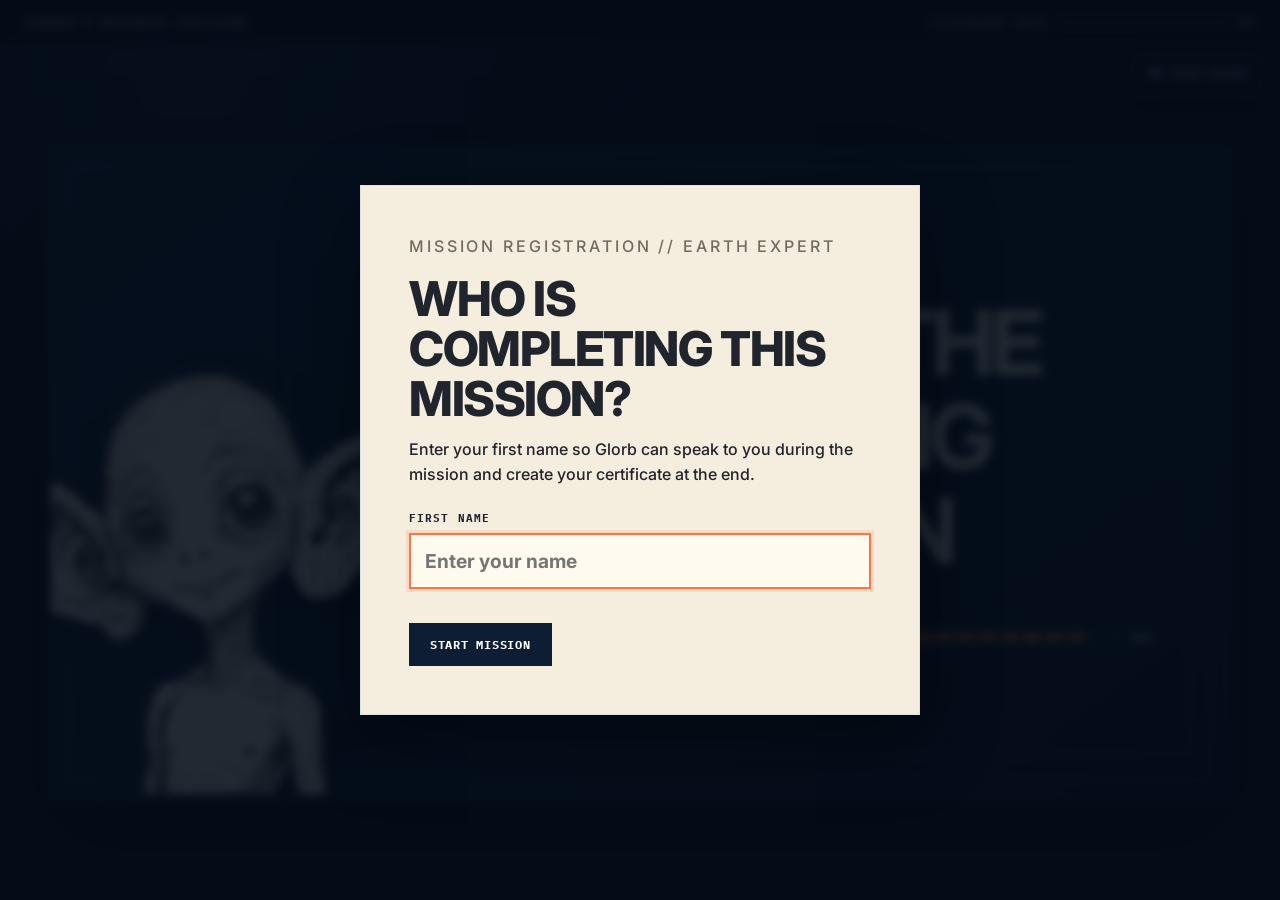
<file: index 4.html>
<!doctype html>
<html lang="en">
<head>
  <meta charset="utf-8">
  <meta name="viewport" content="width=device-width, initial-scale=1">
  <meta name="theme-color" content="#07111f">

  <title>Glorb &amp; The Listening Mission</title>

  <link rel="stylesheet" href="style.css?v=27">
  <link rel="stylesheet" href="fixes.css?v=27">

  <style id="mission-briefing-style">
    /* =========================================
       MISSION BRIEFING / LEARNING INTENTION
       Dedicated layout so the story screen's
       pre-wrap text rules cannot distort spacing.
    ========================================= */

    #missionBriefingScreen .mission-briefing-shell{
      display:grid !important;
      grid-template-columns:minmax(340px,1fr) minmax(440px,.95fr) !important;
      gap:0 !important;
      min-height:620px !important;
      overflow:hidden !important;
    }

    #missionBriefingScreen .mission-briefing-visual{
      min-height:620px !important;
      padding:clamp(30px,4vw,52px) !important;
      display:flex !important;
      align-items:center !important;
      justify-content:center !important;
      overflow:hidden !important;
    }

    #missionBriefingScreen .mission-briefing-visual img{
      display:block !important;
      width:min(68%,380px) !important;
      height:auto !important;
      max-width:380px !important;
      max-height:500px !important;
      object-fit:contain !important;
      object-position:center center !important;
      margin:0 auto !important;
      transform:none !important;
    }

    #missionBriefingScreen .mission-briefing-panel{
      min-height:620px !important;
      padding:clamp(38px,4.5vw,58px) !important;
      display:flex !important;
      flex-direction:column !important;
      justify-content:center !important;
      align-items:flex-start !important;
    }

    #missionBriefingScreen .mission-briefing-panel .eyebrow{
      margin:0 0 12px !important;
    }

    #missionBriefingScreen .mission-briefing-panel .speaker{
      margin:0 !important;
    }

    #missionBriefingScreen .mission-briefing-copy{
      display:flex !important;
      flex-direction:column !important;
      align-items:stretch !important;
      gap:24px !important;
      width:100% !important;
      max-width:610px !important;
      min-height:0 !important;
      margin:24px 0 0 !important;
      padding:0 !important;
      white-space:normal !important;
      text-align:left !important;
    }

    #missionBriefingScreen .mission-intention{
      display:block !important;
      width:100% !important;
      max-width:570px !important;
      margin:0 !important;
      padding:0 !important;
      white-space:normal !important;
      text-align:left !important;
      text-align-last:left !important;
      word-spacing:normal !important;
      letter-spacing:normal !important;
      font:500 clamp(1.08rem,1.55vw,1.32rem)/1.58 "IBM Plex Mono",monospace !important;
      color:#262a31 !important;
    }

    #missionBriefingScreen .mission-intention strong{
      display:inline !important;
      font:inherit !important;
      font-weight:800 !important;
      white-space:normal !important;
    }

    #missionBriefingScreen .mission-success-box{
      display:block !important;
      width:100% !important;
      max-width:590px !important;
      margin:0 !important;
      padding:20px 22px !important;
      border-left:4px solid #f4784a !important;
      background:rgba(244,120,74,.09) !important;
      color:#20242d !important;
      white-space:normal !important;
    }

    #missionBriefingScreen .mission-success-box > span{
      display:block !important;
      margin:0 0 13px !important;
      font:800 .72rem/1.4 "IBM Plex Mono",monospace !important;
      letter-spacing:.1em !important;
      white-space:normal !important;
    }

    #missionBriefingScreen .mission-success-box ul{
      display:grid !important;
      grid-template-columns:1fr !important;
      gap:9px !important;
      margin:0 !important;
      padding:0 !important;
      list-style:none !important;
    }

    #missionBriefingScreen .mission-success-box li{
      position:relative !important;
      display:block !important;
      margin:0 !important;
      padding:0 0 0 27px !important;
      white-space:normal !important;
      text-align:left !important;
      font:650 clamp(.94rem,1.2vw,1.05rem)/1.4 Inter,Arial,sans-serif !important;
    }

    #missionBriefingScreen .mission-success-box li::before{
      content:"✓" !important;
      position:absolute !important;
      left:0 !important;
      top:0 !important;
      color:#f4784a !important;
      font-weight:900 !important;
    }

    #missionBriefingScreen #beginTrainingBtn{
      margin-top:24px !important;
      align-self:flex-start !important;
    }

    /* iPad / tablet */
    @media (max-width:1024px){
      #missionBriefingScreen .mission-briefing-shell{
        grid-template-columns:minmax(280px,.8fr) minmax(400px,1.2fr) !important;
        min-height:570px !important;
      }

      #missionBriefingScreen .mission-briefing-visual,
      #missionBriefingScreen .mission-briefing-panel{
        min-height:570px !important;
      }

      #missionBriefingScreen .mission-briefing-visual{
        padding:28px 20px !important;
      }

      #missionBriefingScreen .mission-briefing-visual img{
        width:min(78%,320px) !important;
        max-width:320px !important;
        max-height:430px !important;
      }

      #missionBriefingScreen .mission-briefing-panel{
        padding:34px 30px !important;
      }

      #missionBriefingScreen .mission-briefing-copy{
        gap:19px !important;
        margin-top:19px !important;
      }
    }

    /* Mobile / portrait iPad */
    @media (max-width:760px){
      #missionBriefingScreen{
        align-items:flex-start !important;
      }

      #missionBriefingScreen .mission-briefing-shell{
        grid-template-columns:1fr !important;
        min-height:0 !important;
      }

      #missionBriefingScreen .mission-briefing-visual{
        min-height:250px !important;
        max-height:310px !important;
        padding:22px 18px 8px !important;
      }

      #missionBriefingScreen .mission-briefing-visual img{
        width:min(54%,230px) !important;
        max-width:230px !important;
        max-height:260px !important;
      }

      #missionBriefingScreen .mission-briefing-panel{
        min-height:0 !important;
        padding:28px 23px 34px !important;
      }

      #missionBriefingScreen .mission-briefing-copy{
        max-width:none !important;
        gap:18px !important;
        margin-top:18px !important;
      }

      #missionBriefingScreen .mission-intention{
        max-width:none !important;
        font-size:1.02rem !important;
        line-height:1.5 !important;
      }

      #missionBriefingScreen .mission-success-box{
        max-width:none !important;
        padding:17px 18px !important;
      }

      #missionBriefingScreen #beginTrainingBtn{
        margin-top:20px !important;
      }
    }

    @media (max-width:480px){
      #missionBriefingScreen .mission-briefing-visual{
        min-height:210px !important;
        max-height:245px !important;
        padding:18px 14px 6px !important;
      }

      #missionBriefingScreen .mission-briefing-visual img{
        width:min(58%,190px) !important;
        max-width:190px !important;
        max-height:205px !important;
      }

      #missionBriefingScreen .mission-briefing-panel{
        padding:24px 18px 30px !important;
      }

      #missionBriefingScreen .mission-success-box li{
        font-size:.92rem !important;
      }
    }
  </style>

</head>

<body>

  <!-- STUDENT-CONTROLLED READ ALOUD -->
  <button
    id="readAloudBtn"
    class="read-aloud-btn"
    type="button"
    aria-label="Read this screen aloud"
    aria-pressed="false"
    title="Read this screen aloud"
  >
    <svg
      class="speaker-svg"
      viewBox="0 0 24 24"
      aria-hidden="true"
      focusable="false"
    >
      <path
        d="M4 9v6h4l5 4V5L8 9H4Zm12.5 3a4.5 4.5 0 0 0-2.1-3.8v7.6A4.5 4.5 0 0 0 16.5 12Zm0-8.2v2.1a7 7 0 0 1 0 12.2v2.1a9 9 0 0 0 0-16.4Z"
        fill="currentColor"
      />
    </svg>

    <span class="read-label">READ ALOUD</span>
  </button>

  <div class="stars" aria-hidden="true"></div>
  <div class="scanlines" aria-hidden="true"></div>

  <header class="topbar">
    <div class="brand">ZORBAX-9 RESEARCH DIVISION</div>

    <div class="progress-wrap" aria-label="Mission progress">
      <span>LISTENING DATA</span>

      <div class="progress">
        <div id="progressFill"></div>
      </div>

      <strong id="progressText">0%</strong>
    </div>
  </header>


  <main id="app">

    <!-- ======================================================
         OPENING
    ======================================================= -->
    <section class="screen active" id="bootScreen">
      <div class="terminal shell">

        <div class="boot-character" aria-hidden="true">
          <img
            src="assets/glorb-aug26-refresh/aug26-glorb-portrait-friendly.png"
            alt=""
          >
        </div>

        <div class="boot-copy">

          <p class="eyebrow">INCOMING TRANSMISSION</p>

          <h1>
            GLORB &amp; THE<br>
            LISTENING MISSION
          </h1>

          <div class="signal-row">
            <span>SIGNAL</span>

            <div class="signal-track">
              <div id="signalFill"></div>
            </div>

            <strong id="signalPercent">0%</strong>
          </div>

          <p id="bootText" class="mono">
            Searching 47 light years of classroom space…
          </p>

          <button
            id="startBtn"
            class="button primary hidden"
            type="button"
          >
            OPEN TRANSMISSION
          </button>

        </div>

      </div>
    </section>


    <!-- ======================================================
         STORY
    ======================================================= -->
    <section class="screen" id="storyScreen">
      <div class="story-shell shell">

        <div class="story-visual">
          <img
            id="storyGlorb"
            src="assets/glorb-aug26-refresh/aug26-glorb-portrait-friendly.png"
            alt="Glorb"
          >
        </div>

        <article class="dialogue-panel">

          <p class="eyebrow dark">
            FIRST CONTACT // EARTH CLASSROOM
          </p>

          <div class="speaker">
            GLORB
          </div>

          <div
            id="dialogueText"
            class="dialogue-text"
            aria-live="polite"
          ></div>

          <button
            id="nextDialogue"
            class="button ink"
            type="button"
          >
            CONTINUE
          </button>

        </article>

      </div>
    </section>


    <!-- ======================================================
         MISSION BRIEFING / LEARNING INTENTION
    ======================================================= -->
    <section class="screen" id="missionBriefingScreen">
      <div class="story-shell shell mission-briefing-shell">

        <div class="story-visual mission-briefing-visual">
          <img
            src="assets/glorb-aug26-refresh/aug26-glorb-pointing-up.png"
            alt="Glorb presenting the listening mission"
          >
        </div>

        <article class="dialogue-panel mission-briefing-panel">

          <p class="eyebrow dark">
            MISSION BRIEFING // ACTIVE LISTENING
          </p>

          <div class="speaker">
            LEARNING INTENTION
          </div>

          <div class="mission-briefing-copy">

            <p class="mission-intention">
              We are learning how to use our
              <strong>eyes, ears, body and words</strong>
              to show someone we are listening.
            </p>

            <div class="mission-success-box">
              <span>BY THE END OF THIS MISSION, YOU CAN:</span>

              <ul>
                <li>recognise active listening</li>
                <li>show a listening body</li>
                <li>choose what to do in a conversation</li>
              </ul>
            </div>

          </div>

          <button
            id="beginTrainingBtn"
            class="button ink"
            type="button"
          >
            BEGIN TRAINING
          </button>

        </article>

      </div>
    </section>


    <!-- ======================================================
         TEACHING CARDS
    ======================================================= -->
    <section class="screen" id="learnScreen">
      <div class="lesson-shell shell">

        <header class="section-header">

          <div>
            <p class="eyebrow">RESEARCH BRIEFING</p>
            <h2>WHAT ACTIVE LISTENING MEANS</h2>
          </div>

          <div class="counter">
            CARD <span id="cardCount">1</span> / 12
          </div>

        </header>


        <div class="teaching-stage">

          <article class="research-card">

            <div class="research-card-visual">
              <img
                id="teachingImage"
                src="assets/listening/22.webp"
                alt=""
              >
            </div>


            <div class="research-card-copy">

              <p class="eyebrow dark">
                ACTIVE LISTENING // RESEARCH CARD
              </p>

              <h3 id="teachingTitle">
                Eye Contact
              </h3>

              <p
                id="teachingMeaning"
                class="skill-meaning"
              ></p>


              <div class="why-box">
                <strong>WHY IT HELPS</strong>
                <p id="teachingWhy"></p>
              </div>

            </div>

          </article>


          <aside
            id="glorbAnnotation"
            class="glorb-annotation"
            aria-live="polite"
          >

            <img
              id="teachingGlorbImage"
              src="assets/glorb-aug26-refresh/aug26-glorb-attentive-portrait.png"
              alt="Glorb adding a field note"
            >

            <div class="glorb-scribble">
              <span>GLORB // FIELD NOTE</span>
              <p id="teachingGlorb"></p>
            </div>

          </aside>

        </div>


        <div class="teaching-footer">

          <p class="teaching-hint mono">
            Read the research card. Glorb will add his own note.
          </p>

          <div class="button-row">

            <button
              id="prevCard"
              class="button ghost"
              type="button"
            >
              BACK
            </button>

            <button
              id="nextCard"
              class="button primary"
              type="button"
            >
              NEXT CARD
            </button>

          </div>

        </div>

      </div>
    </section>


    <!-- ======================================================
         MISSION CONTROL
    ======================================================= -->
    <section class="screen" id="missionHub">
      <div class="hub shell">

        <header class="section-header">

          <div>
            <p class="eyebrow">EARTH EXPERT CONSOLE</p>
            <h2>LISTENING MISSION</h2>
          </div>

          <div class="scorebox">
            RESEARCH POINTS
            <strong id="score">0 / 300</strong>
          </div>

        </header>


        <div class="mission-grid">

          <button
            class="mission-card available"
            data-target="sortScreen"
            type="button"
          >
            <span>01</span>
            <strong>SORT ACTIVITY</strong>
            <em id="m1Status">AVAILABLE</em>
          </button>


          <button
            class="mission-card locked"
            data-target="bodyScreen"
            type="button"
            disabled
          >
            <span>02</span>
            <strong>BODY CALIBRATION</strong>
            <em id="m2Status">LOCKED</em>
          </button>


          <button
            class="mission-card locked"
            data-target="applyScreen"
            type="button"
            disabled
          >
            <span>03</span>
            <strong>HELP GLORB TRY AGAIN</strong>
            <em id="m3Status">LOCKED</em>
          </button>

        </div>

      </div>
    </section>


    <!-- ======================================================
         MISSION 01 — SORT ACTIVITY
    ======================================================= -->
    <section class="screen activity-screen" id="sortScreen">
      <div class="game-shell shell">

        <header class="activity-titlebar">
          <span class="activity-dot"></span>
          <strong>SORT ACTIVITY</strong>
          <span class="activity-rule"></span>
        </header>


        <div class="activity-intro">

          <img
            src="assets/glorb-aug26-refresh/aug26-glorb-attentive-portrait.png"
            alt="Glorb"
          >

          <p>
            <strong>GLORB:</strong><br>

            I need your help understanding human listening.
            I have discovered it can
            <b class="looks-word">look like</b>,
            <b class="sounds-word">sound like</b> and
            <b class="feels-word">feel like</b> different things.

            Can you help me sort each option into the correct category?
          </p>

        </div>


        <div
          class="listening-sort"
          aria-label="Sort listening behaviours into looks like, sounds like and feels like"
        >

          <section
            class="listening-category looks"
            data-bucket="looks"
          >

            <div class="category-header"><strong>LOOKS LIKE</strong><span>What we see with our eyes.</span></div>

            <div class="drop-items">
              <span class="drop-placeholder">
                DRAG CARDS HERE
              </span>
            </div>

          </section>


          <section
            class="listening-category sounds"
            data-bucket="sounds"
          >

            <div class="category-header"><strong>SOUNDS LIKE</strong><span>What we hear with our ears.</span></div>

            <div class="drop-items">
              <span class="drop-placeholder">
                DRAG CARDS HERE
              </span>
            </div>

          </section>


          <section
            class="listening-category feels"
            data-bucket="feels"
          >

            <div class="category-header"><strong>FEELS LIKE</strong><span>What we feel in our heart and body.</span></div>

            <div class="drop-items">
              <span class="drop-placeholder">
                DRAG CARDS HERE
              </span>
            </div>

          </section>

        </div>


        <div class="bank-heading">
          DRAG THE OPTIONS BELOW INTO THE CORRECT CATEGORY ↗
        </div>


        <div
          id="sortBank"
          class="visual-card-bank"
        ></div>


        <div class="activity-footer">

          <button
            class="back-button hubBtn"
            type="button"
          >
            ← &nbsp; BACK TO MISSION
          </button>

          <div
            id="sortFeedback"
            class="activity-feedback"
            aria-live="polite"
          >
            Sort each listening behaviour into the correct category.
          </div>

          <button
            id="checkSort"
            class="check-button"
            type="button"
            disabled
          >
            CHECK MY ANSWERS ✓
          </button>

        </div>

      </div>
    </section>


    <!-- ======================================================
         MISSION 02 — BODY CALIBRATION
    ======================================================= -->
    <section class="screen activity-screen" id="bodyScreen">
      <div class="game-shell shell">

        <header class="activity-titlebar">
          <span class="activity-dot"></span>
          <strong>BODY CALIBRATION</strong>
          <span class="activity-rule"></span>
        </header>


        <div class="activity-intro body-intro">

          <img
            src="assets/glorb-aug26-refresh/aug26-glorb-attentive-portrait.png"
            alt="Glorb"
          >

          <p>
            <strong>GLORB:</strong><br>

            I need your help understanding my body when I am listening.
            Which positions help me listen well?

            Drag and drop the options to the correct spots.
          </p>

        </div>


        <div class="body-layout">

          <div
            class="body-map"
            aria-label="Glorb body calibration diagram"
          >

            <img
              src="assets/glorb/body-calibration-upright.webp"
              alt="Glorb with seven empty listening-body boxes"
            >


            <div
              class="body-zone head"
              data-part="head"
            >
              <span>HEAD</span>
              <small></small>
            </div>


            <div
              class="body-zone eyes"
              data-part="eyes"
            >
              <span>EYES</span>
              <small></small>
            </div>


            <div
              class="body-zone ears"
              data-part="ears"
            >
              <span>EARS</span>
              <small></small>
            </div>


            <div
              class="body-zone mouth"
              data-part="mouth"
            >
              <span>MOUTH</span>
              <small></small>
            </div>


            <div
              class="body-zone body"
              data-part="body"
            >
              <span>BODY</span>
              <small></small>
            </div>


            <div
              class="body-zone hands"
              data-part="hands"
            >
              <span>HANDS</span>
              <small></small>
            </div>


            <div
              class="body-zone feet"
              data-part="feet"
            >
              <span>FEET</span>
              <small></small>
            </div>

          </div>


          <aside class="body-bank">

            <h3>▸ DRAG THE OPTIONS BELOW</h3>

            <p>
              Drag an instruction into the matching body-part box,
              or tap an instruction and then tap the box.
            </p>

            <div id="bodyCards"></div>

          </aside>

        </div>


        <div class="activity-footer">

          <button
            class="back-button hubBtn"
            type="button"
          >
            ← &nbsp; BACK TO MISSION
          </button>

          <div
            id="bodyFeedback"
            class="activity-feedback"
            aria-live="polite"
          >
            Seven body parts need listening instructions.
          </div>

          <button
            id="checkBody"
            class="check-button"
            type="button"
            disabled
          >
            CHECK MY ANSWERS ✓
          </button>

        </div>

      </div>
    </section>


    <!-- ======================================================
         MISSION 03 — HELP GLORB TRY AGAIN
    ======================================================= -->
    <section class="screen activity-screen" id="applyScreen">
      <div class="game-shell shell">

        <header class="activity-titlebar">
          <span class="activity-dot"></span>
          <strong>HELP GLORB TRY AGAIN</strong>
          <span class="activity-rule"></span>
        </header>


        <div class="apply-scenario">

          <img
            src="assets/glorb-aug26-refresh/aug26-glorb-thinking-closeup.png"
            alt="Glorb looking unsure"
          >

          <div>

            <p class="speaker">
              GLORB
            </p>

            <p>
              “Pip is coming back. Their dog is still sick.
              I have one cloud fact ready, but I now suspect
              this is not the correct moment.

              What should I do?”
            </p>

          </div>

        </div>


        <h3 class="instruction">
          Choose the four actions Glorb should use.
        </h3>


        <div
          id="actionChoices"
          class="choice-grid"
        ></div>


        <div class="activity-footer">

          <button
            class="back-button hubBtn"
            type="button"
          >
            ← &nbsp; BACK TO MISSION
          </button>

          <div
            id="actionFeedback"
            class="activity-feedback"
            aria-live="polite"
          >
            Select four actions.
          </div>

          <button
            id="checkActions"
            class="check-button"
            type="button"
            disabled
          >
            CHECK MY PLAN ✓
          </button>

        </div>


        <div
          id="replyStage"
          class="reply-stage hidden"
        >

          <h3>
            Now choose Glorb's best reply.
          </h3>

          <div
            id="replyChoices"
            class="choice-grid replies"
          ></div>

          <button
            id="checkReply"
            class="check-button"
            type="button"
            disabled
          >
            SEND REPLY ✓
          </button>

        </div>

      </div>
    </section>


    <!-- ======================================================
         FINAL
    ======================================================= -->
    <section class="screen" id="finalScreen">
      <div class="story-shell shell">

        <div class="story-visual final-visual">

          <img
            src="assets/glorb-aug26-refresh/aug26-glorb-understanding-thumbs-up.png"
            alt="Glorb smiling"
          >

        </div>


        <article class="dialogue-panel final-paper">

          <p class="eyebrow dark">
            FINAL INCIDENT REPORT
          </p>

          <h2>
            GLORB TRIES AGAIN
          </h2>

          <p>
            <strong>Glorb:</strong>
            “Pip, I would like to try that conversation again.
            I am facing you. I will wait until you finish.
            Is your dog feeling better?”
          </p>

          <p>
            <strong>Pip:</strong>
            “A little. Thanks for asking.”
          </p>
<button
            id="restartBtn"
            class="button ink"
            type="button"
          >
            REPLAY MISSION
          </button>

        </article>

      </div>
    </section>

  </main>

  <script src="script.js?v=27"></script>
  <script src="fixes.js?v=27"></script>

  <script id="mission-briefing-flow">
    (() => {
      const nextDialogueBtn = document.getElementById('nextDialogue');
      const beginTrainingBtn = document.getElementById('beginTrainingBtn');

      /*
        After Glorb asks the Earth Expert for help,
        show the Learning Intention before the research cards.
        This runs after script.js and fixes.js so it becomes
        the final navigation behaviour.
      */
      if (nextDialogueBtn) {
        nextDialogueBtn.onclick = () => {
          if (dialogueIndex < dialogue.length - 1) {
            dialogueIndex += 1;
            runDialogue();
          } else {
            setProgress(12);
            show('missionBriefingScreen');
          }
        };
      }

      if (beginTrainingBtn) {
        beginTrainingBtn.onclick = () => {
          setProgress(15);
          show('learnScreen');
          renderTeaching();
        };
      }
    })();
  </script>

</body>
</html>
</file>
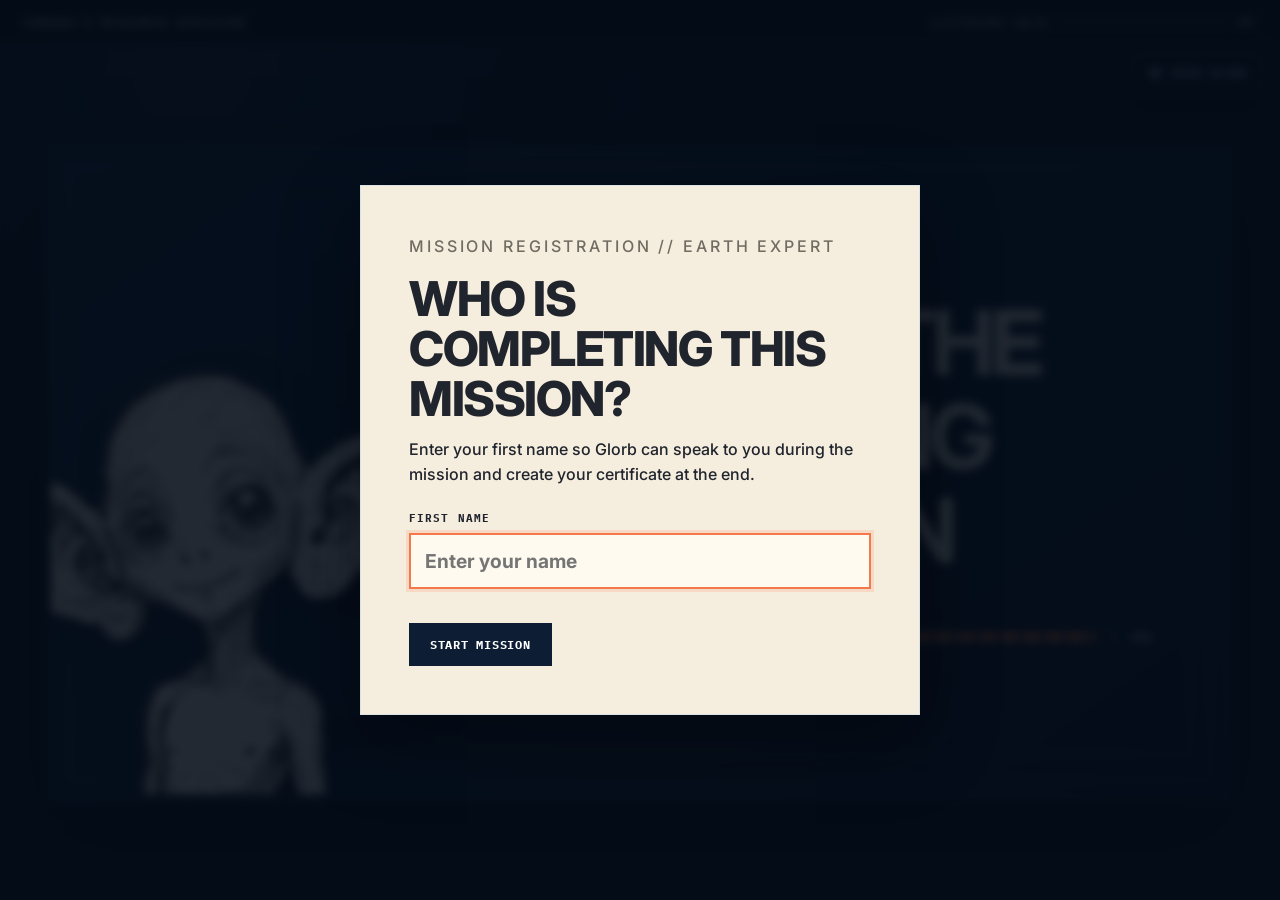
<file: index 5.html>
<!doctype html>
<html lang="en">
<head>
  <meta charset="utf-8">
  <meta name="viewport" content="width=device-width, initial-scale=1">
  <meta name="theme-color" content="#07111f">

  <title>Glorb &amp; The Listening Mission</title>

  <link rel="stylesheet" href="style.css?v=28">
  <link rel="stylesheet" href="fixes.css?v=28">

  <style id="mission-briefing-style">
    /* Mission briefing deliberately uses the SAME story layout as the rest of the intro.
       Only the text block and image scale are adjusted. */
    #missionBriefingScreen .briefing-visual-v28 img{
      display:block;
      width:min(68%,420px) !important;
      height:auto !important;
      max-height:500px !important;
      object-fit:contain !important;
      object-position:center center !important;
      margin:auto;
    }

    #missionBriefingScreen .briefing-panel-v28{
      justify-content:center !important;
    }

    #missionBriefingScreen .briefing-copy-v28{
      width:100%;
      max-width:610px;
      margin:28px 0 24px;
      padding:0;
      white-space:normal !important;
    }

    #missionBriefingScreen .briefing-copy-v28 p{
      margin:0 0 24px;
      padding:0;
      white-space:normal !important;
      font:500 clamp(1rem,1.8vw,1.32rem)/1.7 "IBM Plex Mono", monospace;
      color:#262a31;
    }

    #missionBriefingScreen .briefing-copy-v28 p strong{
      display:inline !important;
      font-weight:800;
    }

    #missionBriefingScreen .briefing-success-v28{
      width:100%;
      margin:0;
      padding:20px 22px;
      border-left:4px solid #f4784a;
      background:rgba(244,120,74,.09);
      color:#20242d;
      white-space:normal !important;
    }

    #missionBriefingScreen .briefing-success-v28 > span{
      display:block;
      margin:0 0 14px;
      font:800 .72rem/1.4 "IBM Plex Mono", monospace;
      letter-spacing:.1em;
    }

    #missionBriefingScreen .briefing-success-v28 ul{
      margin:0;
      padding:0;
      display:grid;
      gap:10px;
      list-style:none;
    }

    #missionBriefingScreen .briefing-success-v28 li{
      position:relative;
      margin:0;
      padding-left:27px;
      white-space:normal !important;
      font:650 clamp(.95rem,1.35vw,1.08rem)/1.45 Inter,Arial,sans-serif;
    }

    #missionBriefingScreen .briefing-success-v28 li::before{
      content:"✓";
      position:absolute;
      left:0;
      top:0;
      color:#f4784a;
      font-weight:900;
    }

    #missionBriefingScreen #beginTrainingBtn{
      margin-top:0;
    }

    @media (max-width:900px){
      #missionBriefingScreen .story-shell{
        grid-template-columns:1fr !important;
      }

      #missionBriefingScreen .briefing-visual-v28{
        min-height:300px !important;
        max-height:360px;
        padding:20px !important;
      }

      #missionBriefingScreen .briefing-visual-v28 img{
        width:min(58%,280px) !important;
        max-height:280px !important;
      }

      #missionBriefingScreen .briefing-panel-v28{
        min-height:auto !important;
        padding:30px 24px 34px !important;
      }

      #missionBriefingScreen .briefing-copy-v28{
        max-width:none;
        margin:20px 0 22px;
      }
    }

    @media (max-width:600px){
      #missionBriefingScreen .briefing-visual-v28{
        min-height:230px !important;
        max-height:280px;
        padding:16px 16px 6px !important;
      }

      #missionBriefingScreen .briefing-visual-v28 img{
        width:min(62%,220px) !important;
        max-height:220px !important;
      }

      #missionBriefingScreen .briefing-panel-v28{
        padding:25px 19px 30px !important;
      }

      #missionBriefingScreen .briefing-copy-v28{
        margin:18px 0 20px;
      }

      #missionBriefingScreen .briefing-success-v28{
        padding:17px 18px;
      }
    }
  </style>

</head>

<body>

  <!-- STUDENT-CONTROLLED READ ALOUD -->
  <button
    id="readAloudBtn"
    class="read-aloud-btn"
    type="button"
    aria-label="Read this screen aloud"
    aria-pressed="false"
    title="Read this screen aloud"
  >
    <svg
      class="speaker-svg"
      viewBox="0 0 24 24"
      aria-hidden="true"
      focusable="false"
    >
      <path
        d="M4 9v6h4l5 4V5L8 9H4Zm12.5 3a4.5 4.5 0 0 0-2.1-3.8v7.6A4.5 4.5 0 0 0 16.5 12Zm0-8.2v2.1a7 7 0 0 1 0 12.2v2.1a9 9 0 0 0 0-16.4Z"
        fill="currentColor"
      />
    </svg>

    <span class="read-label">READ ALOUD</span>
  </button>

  <div class="stars" aria-hidden="true"></div>
  <div class="scanlines" aria-hidden="true"></div>

  <header class="topbar">
    <div class="brand">ZORBAX-9 RESEARCH DIVISION</div>

    <div class="progress-wrap" aria-label="Mission progress">
      <span>LISTENING DATA</span>

      <div class="progress">
        <div id="progressFill"></div>
      </div>

      <strong id="progressText">0%</strong>
    </div>
  </header>


  <main id="app">

    <!-- ======================================================
         OPENING
    ======================================================= -->
    <section class="screen active" id="bootScreen">
      <div class="terminal shell">

        <div class="boot-character" aria-hidden="true">
          <img
            src="assets/glorb-aug26-refresh/aug26-glorb-portrait-friendly.png"
            alt=""
          >
        </div>

        <div class="boot-copy">

          <p class="eyebrow">INCOMING TRANSMISSION</p>

          <h1>
            GLORB &amp; THE<br>
            LISTENING MISSION
          </h1>

          <div class="signal-row">
            <span>SIGNAL</span>

            <div class="signal-track">
              <div id="signalFill"></div>
            </div>

            <strong id="signalPercent">0%</strong>
          </div>

          <p id="bootText" class="mono">
            Searching 47 light years of classroom space…
          </p>

          <button
            id="startBtn"
            class="button primary hidden"
            type="button"
          >
            OPEN TRANSMISSION
          </button>

        </div>

      </div>
    </section>


    <!-- ======================================================
         STORY
    ======================================================= -->
    <section class="screen" id="storyScreen">
      <div class="story-shell shell">

        <div class="story-visual">
          <img
            id="storyGlorb"
            src="assets/glorb-aug26-refresh/aug26-glorb-portrait-friendly.png"
            alt="Glorb"
          >
        </div>

        <article class="dialogue-panel">

          <p class="eyebrow dark">
            FIRST CONTACT // EARTH CLASSROOM
          </p>

          <div class="speaker">
            GLORB
          </div>

          <div
            id="dialogueText"
            class="dialogue-text"
            aria-live="polite"
          ></div>

          <button
            id="nextDialogue"
            class="button ink"
            type="button"
          >
            CONTINUE
          </button>

        </article>

      </div>
    </section>

    <!-- ======================================================
         MISSION BRIEFING / LEARNING INTENTION
    ======================================================= -->
    <section class="screen" id="missionBriefingScreen">
      <div class="story-shell shell">

        <div class="story-visual briefing-visual-v28">
          <img
            src="assets/glorb-aug26-refresh/aug26-glorb-pointing-up.png"
            alt="Glorb presenting the listening mission"
          >
        </div>

        <article class="dialogue-panel briefing-panel-v28">

          <p class="eyebrow dark">MISSION BRIEFING // ACTIVE LISTENING</p>

          <div class="speaker">LEARNING INTENTION</div>

          <div class="briefing-copy-v28">
            <p>We are learning how to use our <strong>eyes, ears, body and words</strong> to show someone we are listening.</p>

            <div class="briefing-success-v28">
              <span>BY THE END OF THIS MISSION, YOU CAN:</span>
              <ul>
                <li>recognise active listening</li>
                <li>show a listening body</li>
                <li>choose what to do in a conversation</li>
              </ul>
            </div>
          </div>

          <button
            id="beginTrainingBtn"
            class="button ink"
            type="button"
          >BEGIN TRAINING</button>

        </article>

      </div>
    </section>


    <!-- ======================================================
         TEACHING CARDS
    ======================================================= -->
    <section class="screen" id="learnScreen">
      <div class="lesson-shell shell">

        <header class="section-header">

          <div>
            <p class="eyebrow">RESEARCH BRIEFING</p>
            <h2>WHAT ACTIVE LISTENING MEANS</h2>
          </div>

          <div class="counter">
            CARD <span id="cardCount">1</span> / 12
          </div>

        </header>


        <div class="teaching-stage">

          <article class="research-card">

            <div class="research-card-visual">
              <img
                id="teachingImage"
                src="assets/listening/22.webp"
                alt=""
              >
            </div>


            <div class="research-card-copy">

              <p class="eyebrow dark">
                ACTIVE LISTENING // RESEARCH CARD
              </p>

              <h3 id="teachingTitle">
                Eye Contact
              </h3>

              <p
                id="teachingMeaning"
                class="skill-meaning"
              ></p>


              <div class="why-box">
                <strong>WHY IT HELPS</strong>
                <p id="teachingWhy"></p>
              </div>

            </div>

          </article>


          <aside
            id="glorbAnnotation"
            class="glorb-annotation"
            aria-live="polite"
          >

            <img
              id="teachingGlorbImage"
              src="assets/glorb-aug26-refresh/aug26-glorb-attentive-portrait.png"
              alt="Glorb adding a field note"
            >

            <div class="glorb-scribble">
              <span>GLORB // FIELD NOTE</span>
              <p id="teachingGlorb"></p>
            </div>

          </aside>

        </div>


        <div class="teaching-footer">

          <p class="teaching-hint mono">
            Read the research card. Glorb will add his own note.
          </p>

          <div class="button-row">

            <button
              id="prevCard"
              class="button ghost"
              type="button"
            >
              BACK
            </button>

            <button
              id="nextCard"
              class="button primary"
              type="button"
            >
              NEXT CARD
            </button>

          </div>

        </div>

      </div>
    </section>


    <!-- ======================================================
         MISSION CONTROL
    ======================================================= -->
    <section class="screen" id="missionHub">
      <div class="hub shell">

        <header class="section-header">

          <div>
            <p class="eyebrow">EARTH EXPERT CONSOLE</p>
            <h2>LISTENING MISSION</h2>
          </div>

          <div class="scorebox">
            RESEARCH POINTS
            <strong id="score">0 / 300</strong>
          </div>

        </header>


        <div class="mission-grid">

          <button
            class="mission-card available"
            data-target="sortScreen"
            type="button"
          >
            <span>01</span>
            <strong>SORT ACTIVITY</strong>
            <em id="m1Status">AVAILABLE</em>
          </button>


          <button
            class="mission-card locked"
            data-target="bodyScreen"
            type="button"
            disabled
          >
            <span>02</span>
            <strong>BODY CALIBRATION</strong>
            <em id="m2Status">LOCKED</em>
          </button>


          <button
            class="mission-card locked"
            data-target="applyScreen"
            type="button"
            disabled
          >
            <span>03</span>
            <strong>HELP GLORB TRY AGAIN</strong>
            <em id="m3Status">LOCKED</em>
          </button>

        </div>

      </div>
    </section>


    <!-- ======================================================
         MISSION 01 — SORT ACTIVITY
    ======================================================= -->
    <section class="screen activity-screen" id="sortScreen">
      <div class="game-shell shell">

        <header class="activity-titlebar">
          <span class="activity-dot"></span>
          <strong>SORT ACTIVITY</strong>
          <span class="activity-rule"></span>
        </header>


        <div class="activity-intro">

          <img
            src="assets/glorb-aug26-refresh/aug26-glorb-attentive-portrait.png"
            alt="Glorb"
          >

          <p>
            <strong>GLORB:</strong><br>

            I need your help understanding human listening.
            I have discovered it can
            <b class="looks-word">look like</b>,
            <b class="sounds-word">sound like</b> and
            <b class="feels-word">feel like</b> different things.

            Can you help me sort each option into the correct category?
          </p>

        </div>


        <div
          class="listening-sort"
          aria-label="Sort listening behaviours into looks like, sounds like and feels like"
        >

          <section
            class="listening-category looks"
            data-bucket="looks"
          >

            <div class="category-header"><strong>LOOKS LIKE</strong><span>What we see with our eyes.</span></div>

            <div class="drop-items">
              <span class="drop-placeholder">
                DRAG CARDS HERE
              </span>
            </div>

          </section>


          <section
            class="listening-category sounds"
            data-bucket="sounds"
          >

            <div class="category-header"><strong>SOUNDS LIKE</strong><span>What we hear with our ears.</span></div>

            <div class="drop-items">
              <span class="drop-placeholder">
                DRAG CARDS HERE
              </span>
            </div>

          </section>


          <section
            class="listening-category feels"
            data-bucket="feels"
          >

            <div class="category-header"><strong>FEELS LIKE</strong><span>What we feel in our heart and body.</span></div>

            <div class="drop-items">
              <span class="drop-placeholder">
                DRAG CARDS HERE
              </span>
            </div>

          </section>

        </div>


        <div class="bank-heading">
          DRAG THE OPTIONS BELOW INTO THE CORRECT CATEGORY ↗
        </div>


        <div
          id="sortBank"
          class="visual-card-bank"
        ></div>


        <div class="activity-footer">

          <button
            class="back-button hubBtn"
            type="button"
          >
            ← &nbsp; BACK TO MISSION
          </button>

          <div
            id="sortFeedback"
            class="activity-feedback"
            aria-live="polite"
          >
            Sort each listening behaviour into the correct category.
          </div>

          <button
            id="checkSort"
            class="check-button"
            type="button"
            disabled
          >
            CHECK MY ANSWERS ✓
          </button>

        </div>

      </div>
    </section>


    <!-- ======================================================
         MISSION 02 — BODY CALIBRATION
    ======================================================= -->
    <section class="screen activity-screen" id="bodyScreen">
      <div class="game-shell shell">

        <header class="activity-titlebar">
          <span class="activity-dot"></span>
          <strong>BODY CALIBRATION</strong>
          <span class="activity-rule"></span>
        </header>


        <div class="activity-intro body-intro">

          <img
            src="assets/glorb-aug26-refresh/aug26-glorb-attentive-portrait.png"
            alt="Glorb"
          >

          <p>
            <strong>GLORB:</strong><br>

            I need your help understanding my body when I am listening.
            Which positions help me listen well?

            Drag and drop the options to the correct spots.
          </p>

        </div>


        <div class="body-layout">

          <div
            class="body-map"
            aria-label="Glorb body calibration diagram"
          >

            <img
              src="assets/glorb/body-calibration-upright.webp"
              alt="Glorb with seven empty listening-body boxes"
            >


            <div
              class="body-zone head"
              data-part="head"
            >
              <span>HEAD</span>
              <small></small>
            </div>


            <div
              class="body-zone eyes"
              data-part="eyes"
            >
              <span>EYES</span>
              <small></small>
            </div>


            <div
              class="body-zone ears"
              data-part="ears"
            >
              <span>EARS</span>
              <small></small>
            </div>


            <div
              class="body-zone mouth"
              data-part="mouth"
            >
              <span>MOUTH</span>
              <small></small>
            </div>


            <div
              class="body-zone body"
              data-part="body"
            >
              <span>BODY</span>
              <small></small>
            </div>


            <div
              class="body-zone hands"
              data-part="hands"
            >
              <span>HANDS</span>
              <small></small>
            </div>


            <div
              class="body-zone feet"
              data-part="feet"
            >
              <span>FEET</span>
              <small></small>
            </div>

          </div>


          <aside class="body-bank">

            <h3>▸ DRAG THE OPTIONS BELOW</h3>

            <p>
              Drag an instruction into the matching body-part box,
              or tap an instruction and then tap the box.
            </p>

            <div id="bodyCards"></div>

          </aside>

        </div>


        <div class="activity-footer">

          <button
            class="back-button hubBtn"
            type="button"
          >
            ← &nbsp; BACK TO MISSION
          </button>

          <div
            id="bodyFeedback"
            class="activity-feedback"
            aria-live="polite"
          >
            Seven body parts need listening instructions.
          </div>

          <button
            id="checkBody"
            class="check-button"
            type="button"
            disabled
          >
            CHECK MY ANSWERS ✓
          </button>

        </div>

      </div>
    </section>


    <!-- ======================================================
         MISSION 03 — HELP GLORB TRY AGAIN
    ======================================================= -->
    <section class="screen activity-screen" id="applyScreen">
      <div class="game-shell shell">

        <header class="activity-titlebar">
          <span class="activity-dot"></span>
          <strong>HELP GLORB TRY AGAIN</strong>
          <span class="activity-rule"></span>
        </header>


        <div class="apply-scenario">

          <img
            src="assets/glorb-aug26-refresh/aug26-glorb-thinking-closeup.png"
            alt="Glorb looking unsure"
          >

          <div>

            <p class="speaker">
              GLORB
            </p>

            <p>
              “Pip is coming back. Their dog is still sick.
              I have one cloud fact ready, but I now suspect
              this is not the correct moment.

              What should I do?”
            </p>

          </div>

        </div>


        <h3 class="instruction">
          Choose the four actions Glorb should use.
        </h3>


        <div
          id="actionChoices"
          class="choice-grid"
        ></div>


        <div class="activity-footer">

          <button
            class="back-button hubBtn"
            type="button"
          >
            ← &nbsp; BACK TO MISSION
          </button>

          <div
            id="actionFeedback"
            class="activity-feedback"
            aria-live="polite"
          >
            Select four actions.
          </div>

          <button
            id="checkActions"
            class="check-button"
            type="button"
            disabled
          >
            CHECK MY PLAN ✓
          </button>

        </div>


        <div
          id="replyStage"
          class="reply-stage hidden"
        >

          <h3>
            Now choose Glorb's best reply.
          </h3>

          <div
            id="replyChoices"
            class="choice-grid replies"
          ></div>

          <button
            id="checkReply"
            class="check-button"
            type="button"
            disabled
          >
            SEND REPLY ✓
          </button>

        </div>

      </div>
    </section>


    <!-- ======================================================
         FINAL
    ======================================================= -->
    <section class="screen" id="finalScreen">
      <div class="story-shell shell">

        <div class="story-visual final-visual">

          <img
            src="assets/glorb-aug26-refresh/aug26-glorb-understanding-thumbs-up.png"
            alt="Glorb smiling"
          >

        </div>


        <article class="dialogue-panel final-paper">

          <p class="eyebrow dark">
            FINAL INCIDENT REPORT
          </p>

          <h2>
            GLORB TRIES AGAIN
          </h2>

          <p>
            <strong>Glorb:</strong>
            “Pip, I would like to try that conversation again.
            I am facing you. I will wait until you finish.
            Is your dog feeling better?”
          </p>

          <p>
            <strong>Pip:</strong>
            “A little. Thanks for asking.”
          </p>
<button
            id="restartBtn"
            class="button ink"
            type="button"
          >
            REPLAY MISSION
          </button>

        </article>

      </div>
    </section>

  </main>

  <script src="script.js?v=28"></script>
  <script src="fixes.js?v=28"></script>

  <script id="mission-briefing-flow">
    (() => {
      const nextDialogueBtn = document.getElementById('nextDialogue');
      const beginTrainingBtn = document.getElementById('beginTrainingBtn');

      /*
        After Glorb asks the Earth Expert for help,
        show the Learning Intention before the research cards.
        This runs after script.js and fixes.js so it becomes
        the final navigation behaviour.
      */
      if (nextDialogueBtn) {
        nextDialogueBtn.onclick = () => {
          if (dialogueIndex < dialogue.length - 1) {
            dialogueIndex += 1;
            runDialogue();
          } else {
            setProgress(12);
            show('missionBriefingScreen');
          }
        };
      }

      if (beginTrainingBtn) {
        beginTrainingBtn.onclick = () => {
          setProgress(15);
          show('learnScreen');
          renderTeaching();
        };
      }
    })();
  </script>

</body>
</html>
</file>
<file: style.css>
@import url('https://fonts.googleapis.com/css2?family=IBM+Plex+Mono:wght@400;500;600;700&family=Inter:wght@500;650;750;850&display=swap');

:root{
  --space:#07111f;
  --navy:#0c1d34;
  --navy2:#132946;

  --paper:#f4ecdc;
  --ink:#262a31;

  --orange:#ef7444;
  --cyan:#6bd7dc;

  --blue:#8ab9df;
  --green:#9bb774;
  --yellow:#ebb64b;

  --good:#8fc6a6;
  --bad:#ce7070;

  --white:#f7f6f1;
}


*{
  box-sizing:border-box;
}


html,
body{
  margin:0;
  min-height:100%;
  background:var(--space);
  color:var(--white);
  font-family:Inter,Arial,sans-serif;
}


body{
  overflow-x:hidden;

  background:
    radial-gradient(
      circle at 15% 8%,
      rgba(77,121,177,.16),
      transparent 28rem
    ),
    #07111f;
}


button{
  font:inherit;
}


.hidden{
  display:none!important;
}


.hidden-card{
  visibility:hidden!important;
  pointer-events:none!important;
}


/* =========================================================
   BACKGROUND
========================================================= */

.stars{
  position:fixed;
  inset:0;
  pointer-events:none;
  opacity:.18;

  background-image:
    radial-gradient(
      circle,
      #fff 0 1px,
      transparent 1.5px
    );

  background-size:
    110px 110px;
}


.scanlines{
  position:fixed;
  inset:0;

  pointer-events:none;
  z-index:50;
  opacity:.035;

  background:
    repeating-linear-gradient(
      to bottom,
      transparent 0,
      transparent 3px,
      #fff 4px
    );
}


/* =========================================================
   TOP BAR
========================================================= */

.topbar{
  position:fixed;
  left:0;
  right:0;
  top:0;
  z-index:30;

  display:flex;
  justify-content:space-between;
  align-items:center;
  gap:20px;

  padding:
    12px 24px;

  background:
    rgba(5,13,27,.93);

  border-bottom:
    1px solid rgba(255,255,255,.14);

  backdrop-filter:
    blur(10px);
}


.brand,
.progress-wrap{
  font:
    600 .68rem
    "IBM Plex Mono",
    monospace;

  letter-spacing:
    .14em;
}


.progress-wrap{
  display:flex;
  align-items:center;
  gap:10px;

  color:#c5d4e8;
}


.progress{
  width:170px;
  height:8px;

  border:
    1px solid rgba(255,255,255,.32);

  padding:1px;
}


.progress div{
  height:100%;
  width:0;

  background:
    var(--cyan);

  transition:
    width .35s ease;
}


/* =========================================================
   SCREENS
========================================================= */

.screen{
  display:none;

  min-height:
    100vh;

  padding:
    76px
    clamp(14px,3vw,44px)
    28px;

  align-items:center;
  justify-content:center;
}


.screen.active{
  display:flex;

  animation:
    screenIn .35s ease both;
}


.activity-screen{
  align-items:flex-start;
}


@keyframes screenIn{
  from{
    opacity:0;
    transform:
      translateY(8px);
  }

  to{
    opacity:1;
    transform:none;
  }
}


.shell{
  width:
    min(1380px,100%);

  border:
    1px solid rgba(255,255,255,.18);

  background:
    linear-gradient(
      145deg,
      rgba(18,42,71,.97),
      rgba(7,20,39,.99)
    );

  box-shadow:
    0 28px 80px
    rgba(0,0,0,.38);
}


/* =========================================================
   TYPE
========================================================= */

.eyebrow{
  font:
    600 .7rem/1.4
    "IBM Plex Mono",
    monospace;

  letter-spacing:
    .18em;

  color:#a8c8ee;
}


.eyebrow.dark{
  color:#777269;
}


h1,
h2,
h3{
  margin:
    .25em 0 .55em;

  line-height:1.05;
}


h1{
  font-size:
    clamp(
      2.7rem,
      7vw,
      5.8rem
    );

  letter-spacing:
    -.055em;
}


h2{
  font-size:
    clamp(
      2rem,
      4.2vw,
      3.8rem
    );

  letter-spacing:
    -.04em;
}


h3{
  font-size:
    clamp(
      1.2rem,
      2vw,
      1.8rem
    );
}


.mono{
  font-family:
    "IBM Plex Mono",
    monospace;

  color:#c7d3e4;
}


/* =========================================================
   BUTTONS
========================================================= */

.button,
.check-button,
.back-button{
  border:0;
  cursor:pointer;

  font:
    700 .76rem
    "IBM Plex Mono",
    monospace;

  letter-spacing:
    .06em;

  transition:
    .18s ease;
}


.button:hover:not(:disabled),
.check-button:hover:not(:disabled),
.back-button:hover{
  transform:
    translateY(-2px);
}


.button:disabled,
.check-button:disabled{
  opacity:.35;
  cursor:not-allowed;
}


.button{
  padding:
    14px 21px;
}


.button.primary{
  background:
    var(--orange);

  color:white;
}


.button.ink{
  background:
    var(--navy);

  color:white;
}


.button.ghost{
  background:
    transparent;

  color:
    var(--navy);

  border:
    1px solid
    rgba(16,29,53,.35);
}


/* =========================================================
   BOOT
========================================================= */

.terminal{
  width:min(1180px,100%);
  min-height:650px;
  padding:0;
  position:relative;
  overflow:hidden;

  display:grid;
  grid-template-columns:minmax(235px,.38fr) minmax(0,1fr);
  align-items:center;

  background:
    linear-gradient(
      145deg,
      rgba(18,42,71,.98),
      rgba(7,20,39,.99)
    );
}


.terminal::before{
  content:"";
  position:absolute;
  inset:18px;
  border:1px solid rgba(255,255,255,.12);
  pointer-events:none;
}


.terminal::after{
  content:"";
  position:absolute;
  inset:44px 38px 44px 20%;
  border:
    1px solid
    rgba(138,185,223,.14);
  pointer-events:none;
}


.boot-character{
  position:relative;
  align-self:stretch;
  z-index:2;

  display:flex;
  align-items:flex-end;
  justify-content:center;

  min-height:650px;
  padding:34px 0 0 18px;
}


.boot-character::after{
  content:"";
  position:absolute;
  left:22%;
  right:-24%;
  bottom:26px;
  height:70px;

  background:
    radial-gradient(
      ellipse at center,
      rgba(0,0,0,.34),
      transparent 68%
    );

  filter:blur(8px);
  z-index:-1;
}


.boot-character img{
  width:min(330px,112%);
  max-height:620px;
  object-fit:contain;
  object-position:center bottom;

  filter:
    drop-shadow(
      0 22px 22px
      rgba(0,0,0,.34)
    );
}


.boot-copy{
  position:relative;
  z-index:3;

  padding:
    clamp(42px,7vw,84px)
    clamp(30px,6vw,80px)
    clamp(42px,7vw,84px)
    clamp(20px,3vw,42px);

  text-align:center;
}


.boot-copy h1{
  max-width:820px;
  margin-left:auto;
  margin-right:auto;
}


.signal-row{
  display:grid;

  grid-template-columns:
    auto 1fr auto;

  gap:14px;
  align-items:center;

  margin:
    40px 0 18px;

  font:
    600 .75rem
    "IBM Plex Mono",
    monospace;
}


.signal-track{
  height:14px;

  border:
    1px solid
    rgba(255,255,255,.35);

  padding:2px;
}


.signal-track div{
  height:100%;
  width:0;

  background:
    repeating-linear-gradient(
      90deg,
      var(--orange) 0 18px,
      transparent 18px 22px
    );
}


@media(max-width:820px){

  .terminal{
    grid-template-columns:1fr;
    min-height:unset;
  }


  .terminal::after{
    inset:32px;
  }


  .boot-character{
    min-height:280px;
    padding:28px 20px 0;
    align-items:center;
  }


  .boot-character img{
    width:min(230px,65vw);
    max-height:280px;
  }


  .boot-copy{
    padding:22px 24px 48px;
  }
}


/* =========================================================
   STORY
========================================================= */

.story-shell{
  display:grid;

  grid-template-columns:
    minmax(360px,1.05fr)
    minmax(420px,.95fr);

  gap:0;
  overflow:hidden;
}


.story-visual{
  min-height:620px;

  padding:26px;

  display:flex;
  align-items:center;
  justify-content:center;

  background:
    radial-gradient(
      circle at center,
      rgba(107,215,220,.10),
      transparent 55%
    ),
    rgba(4,15,30,.35);
}


.story-visual img{
  width:100%;
  height:100%;

  max-height:
    590px;

  object-fit:
    contain;

  filter:
    drop-shadow(
      0 18px 18px
      rgba(0,0,0,.28)
    );
}


.story-visual.wide img{
  max-width:100%;
  max-height:560px;
}


.story-visual.close img{
  max-width:520px;
  max-height:540px;
}


.dialogue-panel{
  min-height:
    620px;

  padding:
    clamp(
      30px,
      5vw,
      58px
    );

  display:flex;
  flex-direction:column;
  justify-content:center;

  background:
    var(--paper);

  color:
    var(--ink);

  background-image:
    repeating-linear-gradient(
      0deg,
      transparent 0 28px,
      rgba(40,40,35,.035) 29px
    );
}


.speaker{
  font:
    700 .74rem
    "IBM Plex Mono",
    monospace;

  letter-spacing:
    .15em;

  color:#767168;
}


.dialogue-text{
  min-height:300px;

  font:
    500
    clamp(
      1rem,
      1.8vw,
      1.32rem
    )/1.7
    "IBM Plex Mono",
    monospace;

  white-space:
    pre-wrap;
}


.dialogue-panel .button{
  align-self:flex-start;
}


/* =========================================================
   TEACHING
========================================================= */

.lesson-shell,
.hub,
.game-shell{
  padding:
    clamp(
      20px,
      3.4vw,
      42px
    );
}


.section-header{
  display:flex;
  justify-content:space-between;
  align-items:flex-start;

  gap:18px;

  padding-bottom:
    18px;

  border-bottom:
    1px solid
    rgba(255,255,255,.17);
}


.section-header h2{
  margin-bottom:0;
}


.counter,
.scorebox{
  padding:
    11px 14px;

  border:
    1px solid
    rgba(255,255,255,.22);

  font:
    600 .7rem
    "IBM Plex Mono",
    monospace;
}


.teaching-stage{
  position:relative;
  margin-top:28px;
  min-height:575px;
  padding-bottom:88px;
}


.research-card{
  min-height:500px;
  display:grid;
  grid-template-columns:minmax(300px,.9fr) minmax(380px,1.1fr);

  overflow:hidden;

  background:
    var(--paper);

  color:
    var(--ink);

  border:
    1px solid
    rgba(255,255,255,.16);

  box-shadow:
    0 28px 60px
    rgba(0,0,0,.25);

  background-image:
    repeating-linear-gradient(
      0deg,
      transparent 0 29px,
      rgba(40,40,35,.025) 30px
    );
}


.research-card-visual{
  min-height:500px;
  padding:
    clamp(22px,4vw,48px);

  display:grid;
  place-items:center;

  border-right:
    1px solid
    rgba(38,42,49,.12);

  background:
    rgba(255,255,255,.20);
}


.research-card-visual img{
  width:100%;
  max-width:500px;
  max-height:405px;

  object-fit:contain;

  filter:
    drop-shadow(
      0 10px 18px
      rgba(20,20,16,.08)
    );
}


.research-card-copy{
  padding:
    clamp(32px,5vw,68px);

  display:flex;
  flex-direction:column;
  justify-content:center;
}


.research-card-copy h3{
  margin-top:.22em;

  font-size:
    clamp(2rem,4vw,4rem);

  letter-spacing:
    -.045em;
}


.skill-meaning{
  max-width:760px;

  margin:
    6px 0 24px;

  font-size:
    clamp(1.05rem,1.8vw,1.38rem);

  line-height:1.58;
}


.why-box{
  max-width:760px;

  padding:
    16px 20px;

  border-left:
    4px solid
    var(--orange);

  background:
    rgba(239,116,68,.08);
}


.why-box strong{
  font:
    700 .72rem
    "IBM Plex Mono",
    monospace;

  letter-spacing:.08em;
}


.why-box p{
  margin:
    8px 0 0;

  line-height:1.55;
}


.glorb-annotation{
  position:absolute;
  right:
    clamp(18px,4vw,62px);
  bottom:0;
  z-index:8;

  width:
    min(690px,62%);

  display:grid;
  grid-template-columns:
    155px minmax(0,1fr);

  gap:0;
  align-items:end;

  opacity:0;
  transform:
    translateY(28px)
    rotate(-.5deg)
    scale(.96);

  pointer-events:none;

  transition:
    opacity .38s ease,
    transform .5s
    cubic-bezier(.2,.8,.2,1);
}


.glorb-annotation.is-visible{
  opacity:1;

  transform:
    translateY(0)
    rotate(-.5deg)
    scale(1);
}


.glorb-annotation img{
  width:170px;
  max-height:210px;

  object-fit:contain;
  object-position:center bottom;

  transform:
    translate(18px,8px);

  filter:
    drop-shadow(
      0 13px 16px
      rgba(0,0,0,.22)
    );
}


.glorb-scribble{
  position:relative;

  min-height:122px;

  padding:
    18px 24px 19px 54px;

  color:
    #272b31;

  background:
    #e8ddc5;

  border:
    1px solid
    rgba(71,65,55,.22);

  box-shadow:
    0 12px 30px
    rgba(0,0,0,.18);

  transform:
    rotate(-.8deg);
}


.glorb-scribble::before{
  content:"↳";

  position:absolute;
  left:18px;
  top:39px;

  color:
    var(--orange);

  font:
    700 1.65rem
    "IBM Plex Mono",
    monospace;
}


.glorb-scribble::after{
  content:"";

  position:absolute;
  left:52px;
  right:22px;
  bottom:13px;

  height:2px;

  background:
    linear-gradient(
      90deg,
      rgba(239,116,68,.48),
      transparent 88%
    );

  transform:
    rotate(-.4deg);
}


.glorb-scribble span{
  display:block;

  margin-bottom:8px;

  color:#81776b;

  font:
    700 .64rem
    "IBM Plex Mono",
    monospace;

  letter-spacing:.13em;
}


.glorb-scribble p{
  margin:0;

  font:
    600
    clamp(.92rem,1.45vw,1.12rem)/1.45
    "Bradley Hand",
    "Comic Sans MS",
    "Segoe Print",
    cursive;

  letter-spacing:.01em;
}


.glorb-scribble p::after{
  content:"|";
  display:inline-block;
  margin-left:2px;
  color:var(--orange);

  animation:
    noteCursor .7s
    steps(1)
    infinite;
}


.glorb-annotation.note-complete
.glorb-scribble p::after{
  display:none;
}


@keyframes noteCursor{
  0%,48%{opacity:1;}
  49%,100%{opacity:0;}
}


.teaching-footer{
  display:flex;
  align-items:center;
  justify-content:space-between;

  gap:20px;

  margin-top:14px;
}


.teaching-hint{
  margin:0;
  max-width:620px;

  font-size:.74rem;
  line-height:1.55;
}


.button-row{
  display:flex;
  justify-content:flex-end;

  gap:12px;
}


@media(max-width:930px){

  .teaching-stage{
    padding-bottom:130px;
  }


  .research-card{
    grid-template-columns:1fr;
  }


  .research-card-visual{
    min-height:330px;
    border-right:0;
    border-bottom:
      1px solid
      rgba(38,42,49,.12);
  }


  .glorb-annotation{
    width:min(720px,94%);
    right:3%;
  }
}


@media(max-width:620px){

  .teaching-stage{
    padding-bottom:198px;
  }


  .research-card-copy{
    padding:28px 22px 56px;
  }


  .glorb-annotation{
    grid-template-columns:88px 1fr;
    width:96%;
    right:2%;
  }


  .glorb-annotation img{
    width:105px;
    max-height:145px;
    transform:
      translate(10px,6px);
  }


  .glorb-scribble{
    padding:
      14px 16px
      16px 36px;

    min-height:116px;
  }


  .glorb-scribble::before{
    left:10px;
    top:35px;
  }


  .teaching-footer{
    align-items:stretch;
    flex-direction:column;
  }


  .teaching-footer .button-row{
    justify-content:space-between;
  }
}


/* =========================================================
   MISSION HUB
========================================================= */

.objective{
  margin:
    22px 0;

  padding:18px;

  background:
    var(--paper);

  color:
    var(--ink);
}


.objective strong{
  font:
    700 .72rem
    "IBM Plex Mono",
    monospace;
}


.mission-grid{
  display:grid;

  grid-template-columns:
    repeat(3,1fr);

  gap:14px;
}


.mission-card{
  min-height:230px;

  padding:22px;

  display:flex;
  flex-direction:column;

  border:
    1px solid
    rgba(255,255,255,.2);

  background:
    rgba(255,255,255,.04);

  color:white;

  text-align:left;

  cursor:pointer;
}


.mission-card span{
  font:
    600 2rem
    "IBM Plex Mono",
    monospace;

  color:
    var(--orange);
}


.mission-card strong{
  margin-top:auto;

  font-size:
    1.3rem;
}


.mission-card em{
  margin-top:11px;

  font:
    500 .68rem
    "IBM Plex Mono",
    monospace;

  color:
    #bac8da;
}


.mission-card.locked{
  opacity:.35;
  cursor:not-allowed;
}


.mission-card.complete{
  border-color:
    var(--good);

  background:
    rgba(143,198,166,.12);
}


/* =========================================================
   ACTIVITY COMMON
========================================================= */

.activity-titlebar{
  display:flex;
  align-items:center;

  gap:10px;

  margin-bottom:14px;

  font:
    700 .72rem
    "IBM Plex Mono",
    monospace;

  letter-spacing:
    .06em;

  color:
    #b8d7fb;
}


.activity-dot{
  width:7px;
  height:7px;

  border-radius:50%;

  background:
    #9ad6ff;
}


.activity-rule{
  height:1px;
  flex:1;

  background:
    rgba(255,255,255,.15);
}


.activity-intro{
  display:grid;

  grid-template-columns:
    190px 1fr;

  gap:18px;
  align-items:center;

  margin-bottom:16px;

  padding:
    14px 18px;

  border:
    1px solid
    rgba(255,255,255,.2);

  border-radius:14px;

  background:
    rgba(2,14,29,.42);
}


.activity-intro img{
  width:100%;
  height:150px;

  object-fit:contain;
}


.activity-intro p{
  margin:0;

  font:
    500
    clamp(
      .86rem,
      1.5vw,
      1.1rem
    )/1.55
    "IBM Plex Mono",
    monospace;

  color:
    #f2f3f4;
}


.activity-intro p strong{
  font-size:1.15em;

  color:
    #a8c8ee;
}


.looks-word{
  color:#86c5ff;
}


.sounds-word{
  color:#b5cd75;
}


.feels-word{
  color:#ffc249;
}


.activity-footer{
  margin-top:15px;

  display:grid;

  grid-template-columns:
    auto 1fr auto;

  gap:14px;
  align-items:center;
}


.back-button,
.check-button{
  padding:
    12px 16px;

  background:
    transparent;

  color:
    #b8d7fb;

  border:
    1px solid
    rgba(255,255,255,.22);
}


.check-button{
  color:
    #c5d96d;

  border-color:
    rgba(197,217,109,.5);
}


.activity-feedback{
  min-height:44px;

  padding:
    11px 14px;

  border-left:
    3px solid
    var(--orange);

  background:
    rgba(0,0,0,.20);

  font:
    500 .7rem/1.4
    "IBM Plex Mono",
    monospace;

  color:
    #d4deea;
}


/* =========================================================
   SORT ACTIVITY
========================================================= */

.listening-sort{
  display:grid;

  grid-template-columns:
    repeat(
      3,
      minmax(0,1fr)
    );

  gap:12px;
}


.listening-category{
  min-height:370px;

  padding:10px;

  border-radius:16px;

  display:flex;
  flex-direction:column;

  overflow:hidden;

  background:
    var(--paper);
}


.listening-category.looks{
  border:
    4px solid
    var(--blue);
}


.listening-category.sounds{
  border:
    4px solid
    var(--green);
}


.listening-category.feels{
  border:
    4px solid
    var(--yellow);
}


.listening-category > img{
  width:100%;
  height:185px;

  object-fit:contain;
}


.drop-items{
  flex:1;

  min-height:155px;

  margin-top:3px;
  padding:8px;

  display:flex;
  flex-wrap:wrap;
  gap:6px;

  align-content:flex-start;

  border:
    2px dashed;
}


.looks .drop-items{
  border-color:
    var(--blue);
}


.sounds .drop-items{
  border-color:
    var(--green);
}


.feels .drop-items{
  border-color:
    var(--yellow);
}


.drop-placeholder{
  margin:auto;

  font:
    600 .65rem
    "IBM Plex Mono",
    monospace;

  letter-spacing:.05em;

  color:#777;
}


.listening-category.dragover{
  box-shadow:
    0 0 0 3px
    rgba(107,215,220,.28);
}


.bank-heading{
  margin:
    13px 0 8px;

  font:
    600 .68rem
    "IBM Plex Mono",
    monospace;

  letter-spacing:.04em;

  color:#b8d7fb;
}


.visual-card-bank{
  display:grid;

  grid-template-columns:
    repeat(
      6,
      minmax(0,1fr)
    );

  gap:8px;
}


.sort-card{
  min-height:135px;

  padding:7px;

  display:flex;
  flex-direction:column;
  justify-content:space-between;
  align-items:center;

  gap:5px;

  border:
    2px solid
    #d4c3a3;

  border-radius:8px;

  background:
    var(--paper);

  color:
    var(--ink);

  text-align:center;

  cursor:grab;
}


.sort-card img{
  width:100%;
  height:88px;

  object-fit:contain;
}


.sort-card span{
  font:
    700 .57rem/1.18
    "IBM Plex Mono",
    monospace;

  text-transform:
    uppercase;
}


.sort-card.selected{
  outline:
    3px solid
    var(--orange);
}


.placed-sort{
  width:
    calc(50% - 3px);

  padding:4px;

  border:
    1px solid
    rgba(38,42,49,.22);

  border-radius:5px;

  background:
    #fffdf8;

  color:
    var(--ink);

  display:flex;
  flex-direction:column;
  align-items:center;

  text-align:center;
}


.placed-sort img{
  width:100%;
  height:48px;

  object-fit:contain;
}


.placed-sort span{
  font:
    700 .45rem/1.12
    "IBM Plex Mono",
    monospace;

  text-transform:
    uppercase;
}


.placed-sort.correct{
  outline:
    3px solid
    var(--good);
}


.placed-sort.incorrect{
  outline:
    3px solid
    var(--bad);
}


/* =========================================================
   BODY CALIBRATION
========================================================= */

.body-layout{
  display:grid;

  grid-template-columns:
    minmax(520px,1.25fr)
    minmax(320px,.75fr);

  gap:18px;

  align-items:start;
}


.body-map{
  position:relative;

  width:100%;

  aspect-ratio:
    900 / 1600;

  min-height:0;

  border:
    1px solid
    rgba(255,255,255,.16);

  background:
    rgba(0,0,0,.12);
}


.body-map > img{
  position:absolute;
  inset:0;

  width:100%;
  height:100%;

  object-fit:contain;
}


/*
  IMPORTANT:
  These coordinates are measured directly from
  body-calibration-upright.webp (900 × 1600).
  Each interactive field sits INSIDE the printed empty box.
*/

.body-zone{
  position:absolute;
  z-index:4;

  padding:
    4px 6px;

  display:flex;
  align-items:center;
  justify-content:center;

  border:
    1px dashed
    rgba(184,215,251,.62);

  background:
    rgba(5,20,38,.78);

  color:white;

  cursor:pointer;
}


.body-zone > span{
  position:absolute;

  left:2px;
  top:-20px;

  color:#b8d7fb;

  font:
    700 .58rem
    "IBM Plex Mono",
    monospace;

  letter-spacing:.04em;
}


.body-zone small{
  display:block;
  width:100%;

  font:
    600
    clamp(
      7px,
      .63vw,
      11px
    )/1.2
    "IBM Plex Mono",
    monospace;

  color:white;
}


.body-zone.mouth small{
  font-size:
    clamp(
      6px,
      .52vw,
      9.5px
    );
}


.body-zone.dragover{
  outline:
    2px solid
    var(--cyan);
}


.body-zone.filled{
  border-style:solid;

  border-color:
    #a9cde8;
}


.body-zone.correct{
  outline:
    3px solid
    var(--good);

  background:
    rgba(17,54,52,.88);
}


.body-zone.incorrect{
  outline:
    3px solid
    var(--bad);
}


/* HEAD printed box */
.body-zone.head{
  left:20.0%;
  top:19.25%;

  width:21.4%;
  height:5.95%;
}


/* EYES printed box */
.body-zone.eyes{
  left:7.1%;
  top:27.75%;

  width:22.6%;
  height:5.25%;
}


/* EARS printed box */
.body-zone.ears{
  left:77.65%;
  top:22.88%;

  width:18.2%;
  height:4.95%;
}


/* MOUTH printed box */
.body-zone.mouth{
  left:73.35%;
  top:35.3%;

  width:22.55%;
  height:5.05%;
}


/* BODY printed box */
.body-zone.body{
  left:82.3%;
  top:42.65%;

  width:13.45%;
  height:5.05%;
}


/* HANDS printed box */
.body-zone.hands{
  left:73.25%;
  top:52.63%;

  width:18.05%;
  height:5.0%;
}


/* FEET printed box */
.body-zone.feet{
  left:7.1%;
  top:72.25%;

  width:27.0%;
  height:5.05%;
}


.body-bank{
  padding:18px;

  border:
    1px solid
    rgba(255,255,255,.16);

  background:
    rgba(0,0,0,.14);
}


.body-bank h3{
  margin:
    0 0 8px;

  font:
    700 .78rem
    "IBM Plex Mono",
    monospace;

  color:#a8c8ee;
}


.body-bank p{
  color:#bdc8d7;

  font:
    400 .68rem/1.5
    "IBM Plex Mono",
    monospace;
}


#bodyCards{
  display:grid;

  gap:9px;

  margin-top:12px;
}


.body-card{
  width:100%;
  min-height:58px;

  padding:
    11px 13px;

  border:
    2px solid
    #d5c7ae;

  border-radius:8px;

  background:
    var(--paper);

  color:
    var(--ink);

  cursor:grab;

  text-align:left;

  font:
    600 .67rem/1.38
    "IBM Plex Mono",
    monospace;
}


.body-card.selected{
  outline:
    3px solid
    var(--orange);
}


/* =========================================================
   FINAL ACTIVITY
========================================================= */

.apply-scenario{
  display:grid;

  grid-template-columns:
    minmax(240px,.55fr)
    minmax(360px,1fr);

  gap:26px;
  align-items:center;

  margin:
    12px 0 24px;

  padding:
    clamp(
      20px,
      3vw,
      34px
    );

  border:
    1px solid
    rgba(255,255,255,.2);

  background:
    var(--paper);

  color:
    var(--ink);
}


.apply-scenario img{
  width:100%;
  max-height:330px;

  object-fit:contain;
}


.apply-scenario > div > p:last-child{
  font:
    500
    clamp(
      .9rem,
      1.5vw,
      1.1rem
    )/1.65
    "IBM Plex Mono",
    monospace;

  white-space:pre-line;
}


.instruction{
  color:#f3f5f7;
}


.choice-grid{
  display:grid;

  grid-template-columns:
    repeat(
      2,
      minmax(0,1fr)
    );

  gap:12px;
}


.choice{
  min-height:100px;

  padding:
    18px;

  border:
    1px solid
    rgba(255,255,255,.22);

  background:
    rgba(255,255,255,.035);

  color:white;

  text-align:left;

  cursor:pointer;
}


.choice.selected{
  outline:
    3px solid
    var(--orange);
}


.choice.correct{
  outline:
    3px solid
    var(--good);

  background:
    rgba(143,198,166,.13);
}


.choice.incorrect{
  outline:
    3px solid
    var(--bad);

  background:
    rgba(206,112,112,.13);
}


.reply-stage{
  margin-top:28px;

  padding-top:20px;

  border-top:
    1px solid
    rgba(255,255,255,.16);
}


.reply-stage .check-button{
  margin-top:14px;
}


/* =========================================================
   FINAL
========================================================= */

.final-paper p{
  line-height:1.7;
}


.final-message{
  margin:
    16px 0 24px;

  padding:
    16px;

  border-left:
    4px solid
    var(--orange);

  background:
    rgba(239,116,68,.08);

  font-weight:650;
}


/* =========================================================
   RESPONSIVE
========================================================= */

@media(max-width:1050px){

  .visual-card-bank{
    grid-template-columns:
      repeat(
        4,
        minmax(0,1fr)
      );
  }


  .body-layout{
    grid-template-columns:
      1fr;
  }


  .body-map{
    max-width:760px;
    margin-inline:auto;
  }
}


@media(max-width:900px){

  .story-shell{
    grid-template-columns:
      1fr;
  }


  .story-visual,
  .dialogue-panel{
    min-height:420px;
  }


  .story-visual{
    max-height:520px;
  }


  .teaching-layout{
    grid-template-columns:
      1fr;
  }


  .mission-grid{
    grid-template-columns:
      1fr;
  }


  .listening-sort{
    grid-template-columns:
      1fr;
  }


  .listening-category{
    min-height:340px;
  }


  .activity-intro{
    grid-template-columns:
      140px 1fr;
  }


  .activity-footer{
    grid-template-columns:
      1fr;
  }


  .back-button,
  .check-button{
    width:100%;
  }


  .apply-scenario{
    grid-template-columns:
      1fr;
  }


  .apply-scenario img{
    max-height:270px;
  }
}


@media(max-width:680px){

  .topbar{
    padding:
      10px 12px;
  }


  .brand{
    font-size:.52rem;
  }


  .progress-wrap > span,
  .progress-wrap strong{
    display:none;
  }


  .progress{
    width:100px;
  }


  .screen{
    padding:
      66px 10px 18px;
  }


  .lesson-shell,
  .hub,
  .game-shell{
    padding:14px;
  }


  .section-header{
    flex-direction:column;
  }


  .activity-intro{
    grid-template-columns:
      1fr;
  }


  .activity-intro img{
    height:120px;
  }


  .visual-card-bank{
    grid-template-columns:
      repeat(
        2,
        minmax(0,1fr)
      );
  }


  .choice-grid{
    grid-template-columns:
      1fr;
  }


  .body-zone > span{
    top:-15px;
    font-size:.45rem;
  }


  .body-zone small{
    font-size:
      clamp(
        5px,
        1.45vw,
        8px
      );
  }


  .body-zone.mouth small{
    font-size:
      clamp(
        4.6px,
        1.22vw,
        7px
      );
  }
}


/* =========================================================
   READ ALOUD
========================================================= */

.read-aloud-btn{
  position:fixed;
  top:54px;
  right:18px;
  z-index:1000;

  display:flex;
  align-items:center;
  gap:8px;

  padding:9px 13px;

  border:
    1px solid
    rgba(184,215,251,.45);

  border-radius:9px;

  background:
    rgba(7,17,31,.94);

  color:
    #dcecff;

  box-shadow:
    0 8px 24px
    rgba(0,0,0,.28);

  backdrop-filter:
    blur(8px);

  cursor:pointer;

  font:
    700 .66rem
    "IBM Plex Mono",
    monospace;

  letter-spacing:
    .06em;

  transition:
    transform .16s ease,
    background .16s ease,
    color .16s ease,
    border-color .16s ease;
}


.read-aloud-btn:hover{
  transform:
    translateY(-2px);

  border-color:
    var(--cyan);

  background:
    rgba(15,38,66,.98);
}


.read-aloud-btn:focus-visible{
  outline:
    3px solid
    var(--cyan);

  outline-offset:
    3px;
}


.read-aloud-btn.speaking{
  background:
    var(--paper);

  color:
    var(--navy);

  border-color:
    var(--paper);
}


.speaker-svg{
  width:18px;
  height:18px;

  flex:0 0 auto;
}


@media(max-width:680px){

  .read-aloud-btn{
    top:50px;
    right:10px;

    width:42px;
    height:42px;

    padding:0;

    justify-content:center;
  }


  .read-label{
    display:none;
  }


  .speaker-svg{
    width:20px;
    height:20px;
  }
}


/* =========================================================
   V9 — NEW VISUAL ASSET TUNING
========================================================= */

.boot-character img{
  width:min(560px,145%);
  max-height:620px;
  object-fit:contain;
}

.category-header{
  min-height:150px;
  padding:20px 14px;
  display:flex;
  flex-direction:column;
  justify-content:center;
  align-items:center;
  gap:7px;
  border-radius:12px;
  background:rgba(255,255,255,.62);
  color:#252a30;
  text-align:center;
}

.category-header strong{
  font-size:clamp(1.15rem,2vw,1.55rem);
  letter-spacing:.04em;
}

.category-header span{
  max-width:230px;
  font:600 .77rem/1.45 "IBM Plex Mono", monospace;
  color:#686158;
}

.research-card-visual img{
  max-width:520px;
  max-height:390px;
}

.glorb-annotation{
  width:min(760px,68%);
}

.glorb-annotation img{
  width:240px;
  max-height:235px;
  object-fit:contain;
  object-position:center bottom;
}

.story-visual.wide img{
  max-height:610px;
}

.story-visual.close img{
  max-width:720px;
  max-height:570px;
}

.apply-scenario img{
  object-fit:contain;
}

@media(max-width:620px){
  .glorb-annotation{
    width:98%;
  }

  .glorb-annotation img{
    width:135px;
    max-height:150px;
  }

  .category-header{
    min-height:110px;
  }
}
/* =========================================================
   GLORB LISTENING MISSION — ADULT INFORMATION
========================================================= */

.topbar-right{
  display:flex;
  align-items:center;
  gap:18px;
}

.adult-info-trigger{
  border:1px solid rgba(255,255,255,.24);
  background:rgba(255,255,255,.04);
  color:#f7f6f1;
  padding:9px 13px;

  display:flex;
  align-items:center;
  gap:7px;

  cursor:pointer;

  font:
    700 .62rem
    "IBM Plex Mono",
    monospace;

  letter-spacing:.06em;
}

.adult-info-trigger:hover{
  background:rgba(255,255,255,.1);
}


/* MODAL */

.adult-info-modal{
  position:fixed;
  inset:0;
  z-index:9999;

  display:flex;
  align-items:center;
  justify-content:center;

  padding:14px;
}

.adult-info-modal[hidden]{
  display:none !important;
}

.adult-info-backdrop{
  position:absolute;
  inset:0;

  background:rgba(4,10,18,.78);
  backdrop-filter:blur(4px);
}

.adult-info-panel{
  position:relative;
  z-index:2;

  width:min(1500px, 98vw);
  max-height:94vh;

  display:flex;
  flex-direction:column;

  overflow:hidden;

  border-radius:34px;

  background:#f4ecdc;
  color:#20242d;

  box-shadow:
    0 30px 100px
    rgba(0,0,0,.45);
}


/* HEADER */

.adult-info-header{
  display:flex;
  justify-content:space-between;
  align-items:flex-start;
  gap:24px;

  padding:
    28px
    clamp(24px,3vw,40px)
    24px;

  border-bottom:
    1px solid
    rgba(32,36,45,.15);
}

.adult-info-eyebrow{
  margin:0 0 8px;

  color:#777269;

  font:
    700 .72rem
    "IBM Plex Mono",
    monospace;

  letter-spacing:.16em;
}

.adult-info-header h2{
  margin:0;

  color:#20242d;

  font-family:
    Inter,
    Arial,
    sans-serif;

  font-size:
    clamp(2.5rem,5vw,4.8rem);

  letter-spacing:-.055em;
}

.adult-info-close{
  flex:0 0 auto;

  width:78px;
  height:78px;

  border:0;
  border-radius:50%;

  background:rgba(32,36,45,.045);

  color:#000;

  cursor:pointer;

  font-size:3.3rem;
  font-weight:800;
  line-height:1;
}


/* TABS */

.adult-info-tabs{
  display:flex;
  flex-wrap:wrap;
  gap:12px;

  padding:
    20px
    clamp(18px,3vw,32px);

  border-bottom:
    1px solid
    rgba(32,36,45,.15);
}

.adult-info-tab{
  min-height:52px;

  padding:0 24px;

  border:
    1px solid
    #c8d0d9;

  border-radius:999px;

  background:#fff;
  color:#102039;

  cursor:pointer;

  font:
    750 1rem
    Inter,
    Arial,
    sans-serif;
}

.adult-info-tab.active{
  border-color:#082d4c;
  background:#082d4c;
  color:#fff;
}


/* SCROLL AREA */

.adult-info-content{
  overflow-y:auto;

  padding:
    28px
    clamp(18px,3vw,32px)
    34px;
}


/* PAGES */

.adult-info-page{
  display:none;

  grid-template-columns:
    repeat(2,minmax(0,1fr));

  gap:20px;
}

.adult-info-page.active{
  display:grid;
}


/* CARDS */

.adult-card{
  min-width:0;

  padding:
    clamp(22px,2.5vw,30px);

  border:
    1px solid
    #c8d0d9;

  border-radius:26px;

  background:#fff;
}

.adult-card-wide{
  grid-column:1 / -1;
}

.adult-card h3{
  margin:0 0 12px;

  color:#20242d;

  font-family:
    Inter,
    Arial,
    sans-serif;

  font-size:
    clamp(1.3rem,2vw,1.75rem);

  letter-spacing:-.025em;
}

.adult-card p,
.adult-card li{
  color:#20242d;

  font-family:
    Inter,
    Arial,
    sans-serif;

  font-size:
    clamp(1rem,1.5vw,1.22rem);

  font-weight:500;
  line-height:1.52;
}

.adult-card p{
  margin:0;
}

.adult-card p + p{
  margin-top:12px;
}

.adult-learning-sequence{
  font-weight:850 !important;
  font-size:
    clamp(1.35rem,2.4vw,2rem) !important;
}


/* EVIDENCE */

.evidence-layout.active{
  grid-template-columns:
    minmax(0,.82fr)
    minmax(420px,1.18fr);
}

.adult-evidence-cards{
  display:grid;
  gap:16px;
}

.adult-reference-card ol{
  margin:0;
  padding-left:28px;

  display:grid;
  gap:15px;
}

.adult-reference-card li{
  font-size:
    clamp(.92rem,1.2vw,1.08rem);
}


/* IMPORTANT CARD */

.adult-important-card{
  border-left:
    6px solid
    #ef7444;

  background:#fff8ee;
}


/* LOCK BACKGROUND SCROLL */

body.adult-info-open{
  overflow:hidden;
}


/* TABLET */

@media (max-width:900px){

  .topbar-right{
    gap:8px;
  }

  .adult-info-trigger{
    padding:8px 10px;
  }

  .adult-info-trigger{
    font-size:0;
  }

  .adult-info-trigger span{
    font-size:1rem;
  }

  .adult-info-panel{
    width:100%;
    max-height:96vh;
    border-radius:24px;
  }

  .adult-info-header h2{
    font-size:
      clamp(2.2rem,9vw,3.4rem);
  }

  .adult-info-close{
    width:60px;
    height:60px;
    font-size:2.5rem;
  }

  .adult-info-tabs{
    flex-wrap:nowrap;
    overflow-x:auto;
    padding-bottom:14px;
  }

  .adult-info-tab{
    flex:0 0 auto;
    min-height:46px;
    padding:0 18px;
    font-size:.9rem;
  }

  .adult-info-page.active,
  .evidence-layout.active{
    grid-template-columns:1fr;
  }

  .adult-card-wide{
    grid-column:auto;
  }

}


/* MOBILE */

@media (max-width:520px){

  .adult-info-modal{
    padding:6px;
  }

  .adult-info-panel{
    max-height:98vh;
    border-radius:18px;
  }

  .adult-info-header{
    padding:22px 18px 18px;
  }

  .adult-info-eyebrow{
    font-size:.62rem;
  }

  .adult-info-header h2{
    font-size:2rem;
  }

  .adult-info-close{
    width:48px;
    height:48px;
    font-size:2rem;
  }

  .adult-info-content{
    padding:16px 12px 24px;
  }

  .adult-card{
    border-radius:18px;
    padding:20px 18px;
  }

}
</file>
<file: fixes.css>
/* GLORB LISTENING MISSION — AUG 2026 RESPONSIVE / ASSET PATCH
   Load AFTER style.css.

   The new Glorb assets are already framed/cropped for the web,
   so this CSS deliberately avoids the old extra image scaling.
*/

/* ---------------- STORY / INTRO VISUALS ---------------- */
.story-shell { position: relative; }

.story-visual {
  overflow: hidden;
  padding: 18px;
  display: flex;
  align-items: center;
  justify-content: center;
}

.story-visual img {
  display: block;
  width: 100%;
  height: 100%;
  max-width: 100%;
  max-height: 100%;
  object-fit: contain;
  object-position: center center;
  transform: none !important;
}

/* New assets already contain the correct visual proportions. */
.story-visual.close img,
.story-visual.wide img {
  transform: none !important;
}

/* Pip walks away: scene fills the visual area and copy sits in the middle gap. */
.story-shell.walkaway-mode {
  grid-template-columns: 1fr;
  min-height: 620px;
}

.story-shell.walkaway-mode .story-visual {
  min-height: 620px;
  padding: 12px 18px;
}

.story-shell.walkaway-mode .story-visual img {
  object-fit: contain;
  object-position: center center;
}

.story-shell.walkaway-mode .dialogue-panel {
  position: absolute;
  z-index: 6;
  left: 50%;
  top: 50%;
  transform: translate(-50%, -50%);
  width: min(430px, 31%);
  min-height: 0;
  padding: 24px 26px;
  border: 1px solid rgba(38, 42, 49, .16);
  box-shadow: 0 18px 44px rgba(0, 0, 0, .24);
}

.story-shell.walkaway-mode .dialogue-text {
  min-height: 0;
  font-size: clamp(.8rem, 1.2vw, 1rem);
  line-height: 1.55;
}

.story-shell.walkaway-mode .dialogue-panel .eyebrow,
.story-shell.walkaway-mode .dialogue-panel .speaker {
  font-size: .58rem;
}

/* ---------------- TEACHING CARDS ---------------- */
.teaching-stage {
  min-height: 650px;
  padding-bottom: 150px;
}

.research-card {
  min-height: 540px;
}

.research-card-visual {
  min-height: 540px;
  padding: 24px;
  overflow: hidden;
  display: flex;
  align-items: center;
  justify-content: center;
}

.research-card-visual img {
  display: block;
  width: 100%;
  height: 100%;
  max-width: 100%;
  max-height: 470px;
  object-fit: contain;
  object-position: center center;
  transform: none;
}

/* Bigger Glorb field note, placed over the lesson card after the first click. */
.glorb-annotation {
  right: clamp(14px, 3vw, 46px);
  bottom: 18px;
  width: min(960px, 80%);
  grid-template-columns: 200px minmax(0, 1fr);
  z-index: 24;
}

.glorb-annotation img {
  display: block;
  width: 210px;
  height: 220px;
  max-width: 100%;
  max-height: 245px;
  object-fit: contain;
  object-position: center bottom;
  transform: translate(18px, 12px);
}

.glorb-scribble {
  min-height: 180px;
  padding: 24px 34px 28px 68px;
}

.glorb-scribble::before {
  left: 22px;
  top: 54px;
}

.glorb-scribble span {
  font-size: .72rem;
  margin-bottom: 12px;
}

.glorb-scribble p {
  font-size: clamp(1.05rem, 1.65vw, 1.35rem);
  line-height: 1.48;
}

/* ---------------- SORT CARDS ---------------- */
.visual-card-bank { align-items: stretch; }

.sort-card {
  min-height: 156px;
  padding: 8px;
  overflow: hidden;
}

.sort-card img {
  height: 110px;
  width: 100%;
  object-fit: contain;
  object-position: center;
}

.sort-card span {
  min-height: 28px;
  display: flex;
  align-items: center;
  justify-content: center;
  text-align: center;
}

.placed-sort img {
  object-fit: contain;
  object-position: center;
}

/* ---------------- BODY CALIBRATION ---------------- */
#bodyScreen .activity-intro {
  margin-bottom: 8px;
  padding-block: 10px;
}

#bodyScreen .body-layout {
  margin-top: -34px;
}

.body-map { overflow: hidden; }

/* Printed artwork already contains labels, so do not duplicate them. */
.body-zone > span { display: none !important; }

.body-zone small {
  font-size: clamp(7px, .68vw, 11px) !important;
  line-height: 1.18;
}

.body-zone.mouth small {
  font-size: clamp(6px, .56vw, 9px) !important;
}

.body-zone.incorrect { cursor: pointer; }

.body-zone.incorrect::after {
  content: 'TAP TO CHANGE';
  position: absolute;
  left: 50%;
  bottom: -18px;
  transform: translateX(-50%);
  white-space: nowrap;
  color: #ffb6b6;
  font: 700 8px "IBM Plex Mono", monospace;
}

/* ---------------- TABLET ---------------- */
@media (max-width: 1180px) {
  .screen { padding-left: 18px; padding-right: 18px; }
  .shell { width: 100%; }
  .story-shell { grid-template-columns: minmax(300px, .9fr) minmax(380px, 1.1fr); }
  .story-visual, .dialogue-panel { min-height: 560px; }
  .visual-card-bank { grid-template-columns: repeat(4, minmax(0, 1fr)); }
  .body-layout { grid-template-columns: minmax(500px, 1.1fr) minmax(300px, .9fr); gap: 12px; }
  .glorb-annotation { width: min(880px, 84%); }
}

@media (max-width: 1024px) {
  #bodyScreen .body-layout {
    margin-top: 0;
    grid-template-columns: 1fr;
  }

  .body-map {
    max-width: 690px;
    margin: 0 auto;
  }

  .body-bank {
    max-width: 760px;
    width: 100%;
    margin: 0 auto;
  }

  .visual-card-bank {
    grid-template-columns: repeat(3, minmax(0, 1fr));
  }

  .story-shell.walkaway-mode .dialogue-panel {
    width: min(430px, 40%);
  }
}

/* ---------------- MOBILE ---------------- */
@media (max-width: 900px) {
  .topbar { padding: 9px 12px; }
  .brand { font-size: .55rem; }
  .progress-wrap span { display: none; }
  .progress { width: 92px; }

  .screen {
    padding: 66px 10px 18px;
    align-items: flex-start;
  }

  .shell {
    width: 100%;
    border-left: 0;
    border-right: 0;
  }

  .story-shell {
    grid-template-columns: 1fr;
    overflow: visible;
  }

  .story-visual {
    min-height: 340px;
    height: 43vh;
    max-height: 500px;
    padding: 10px;
  }

  .dialogue-panel {
    min-height: auto;
    padding: 28px 22px 34px;
  }

  .dialogue-text {
    min-height: 0;
    font-size: 1rem;
    line-height: 1.6;
  }

  /* On mobile the walk-away scene stacks instead of overlapping copy. */
  .story-shell.walkaway-mode {
    display: grid;
    grid-template-columns: 1fr;
    min-height: 0;
  }

  .story-shell.walkaway-mode .story-visual {
    min-height: 340px;
    height: 46vh;
  }

  .story-shell.walkaway-mode .dialogue-panel {
    position: static;
    transform: none;
    width: auto;
    min-height: auto;
    padding: 26px 22px;
  }

  .story-shell.walkaway-mode .dialogue-text {
    font-size: 1rem;
  }

  .lesson-shell, .hub, .game-shell {
    padding: 14px 10px 18px;
  }

  .section-header { gap: 8px; }
  .counter, .scorebox { font-size: .58rem; padding: 8px; }

  .teaching-stage {
    margin-top: 14px;
    min-height: 0;
    padding-bottom: 0;
  }

  .research-card {
    grid-template-columns: 1fr;
    min-height: 0;
  }

  .research-card-visual {
    min-height: 300px;
    height: 38vh;
    max-height: 380px;
    padding: 16px;
    border-right: 0;
    border-bottom: 1px solid rgba(38, 42, 49, .12);
  }

  .research-card-visual img {
    max-height: 100%;
  }

  .research-card-copy {
    padding: 26px 20px 46px;
  }

  .research-card-copy h3 {
    font-size: clamp(2rem, 10vw, 3.25rem);
  }

  .glorb-annotation {
    position: relative;
    right: auto;
    bottom: auto;
    width: 100%;
    margin: -42px 0 12px;
    grid-template-columns: 110px minmax(0, 1fr);
    align-items: end;
  }

  .glorb-annotation img {
    width: 118px;
    height: 145px;
    max-height: 150px;
    transform: translate(6px, 8px);
  }

  .glorb-scribble {
    min-height: 150px;
    padding: 18px 18px 22px 42px;
  }

  .glorb-scribble::before {
    left: 12px;
    top: 48px;
  }

  .glorb-scribble p { font-size: 1rem; }
  .teaching-footer { margin-top: 8px; }

  .activity-intro {
    grid-template-columns: 78px 1fr;
    padding: 10px;
    gap: 10px;
  }

  .activity-intro img {
    height: 90px;
    width: 78px;
    object-fit: contain;
  }

  .activity-intro p { font-size: .78rem; }

  .listening-sort { grid-template-columns: 1fr; }

  .visual-card-bank {
    grid-template-columns: repeat(2, minmax(0, 1fr));
    gap: 7px;
  }

  .sort-card { min-height: 150px; }
  .sort-card img { height: 100px; }

  .body-layout {
    display: flex;
    flex-direction: column;
    gap: 12px;
  }

  #bodyScreen .body-layout { margin-top: 0; }

  .body-map {
    width: 100%;
    max-width: 560px;
    margin: 0 auto;
  }

  .body-bank {
    order: -1;
    padding: 12px;
  }

  #bodyCards {
    grid-template-columns: 1fr;
    gap: 7px;
  }

  .body-card {
    min-height: 52px;
    font-size: .63rem;
  }

  .body-zone small {
    font-size: clamp(6px, 2vw, 9px) !important;
  }

  .activity-footer {
    grid-template-columns: 1fr;
    gap: 8px;
  }

  .back-button, .check-button { width: 100%; }
  .activity-feedback { order: -1; }
}

@media (max-width: 520px) {
  .read-aloud-btn { top: 7px; right: 7px; }

  .visual-card-bank {
    grid-template-columns: 1fr 1fr;
  }

  .sort-card { min-height: 136px; }
  .sort-card img { height: 84px; }

  .glorb-annotation {
    grid-template-columns: 80px 1fr;
    margin-top: -28px;
  }

  .glorb-annotation img {
    width: 88px;
    height: 112px;
  }

  .glorb-scribble {
    padding-left: 36px;
    min-height: 138px;
  }
}
</file>
